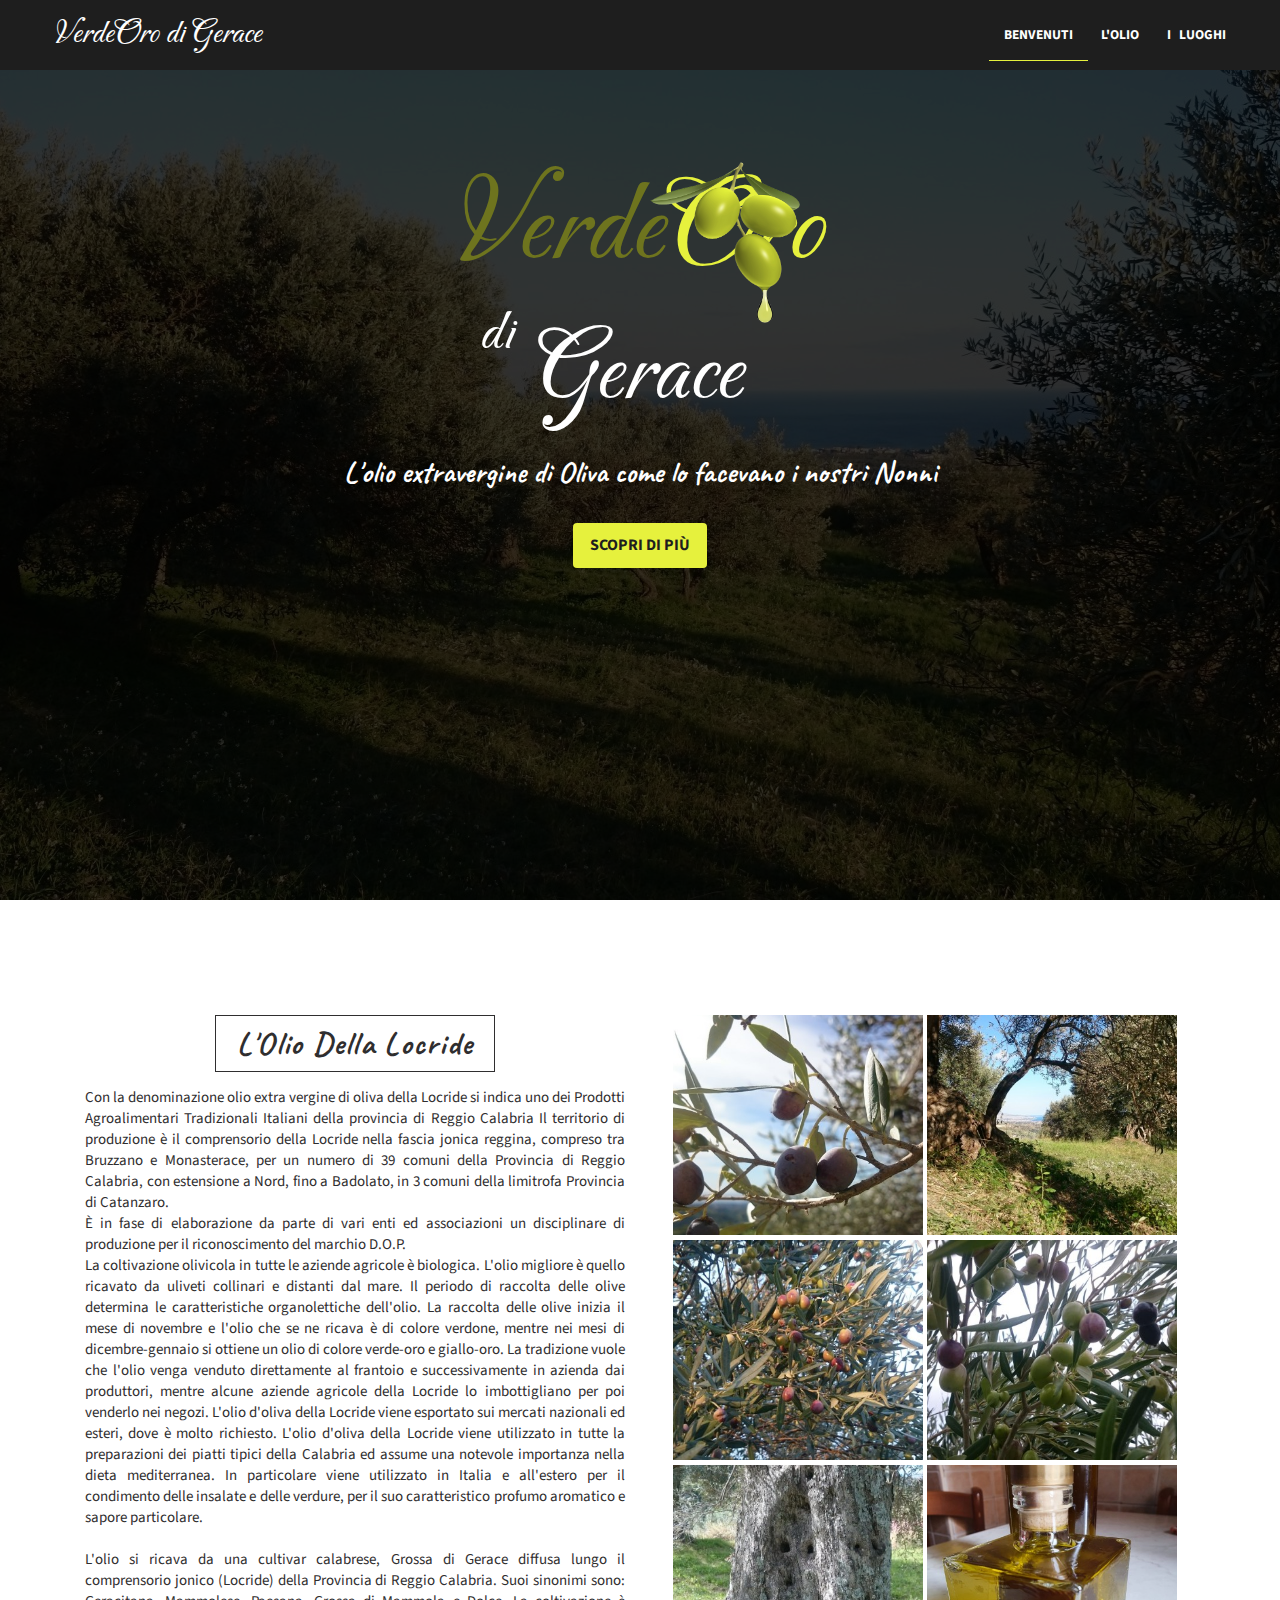
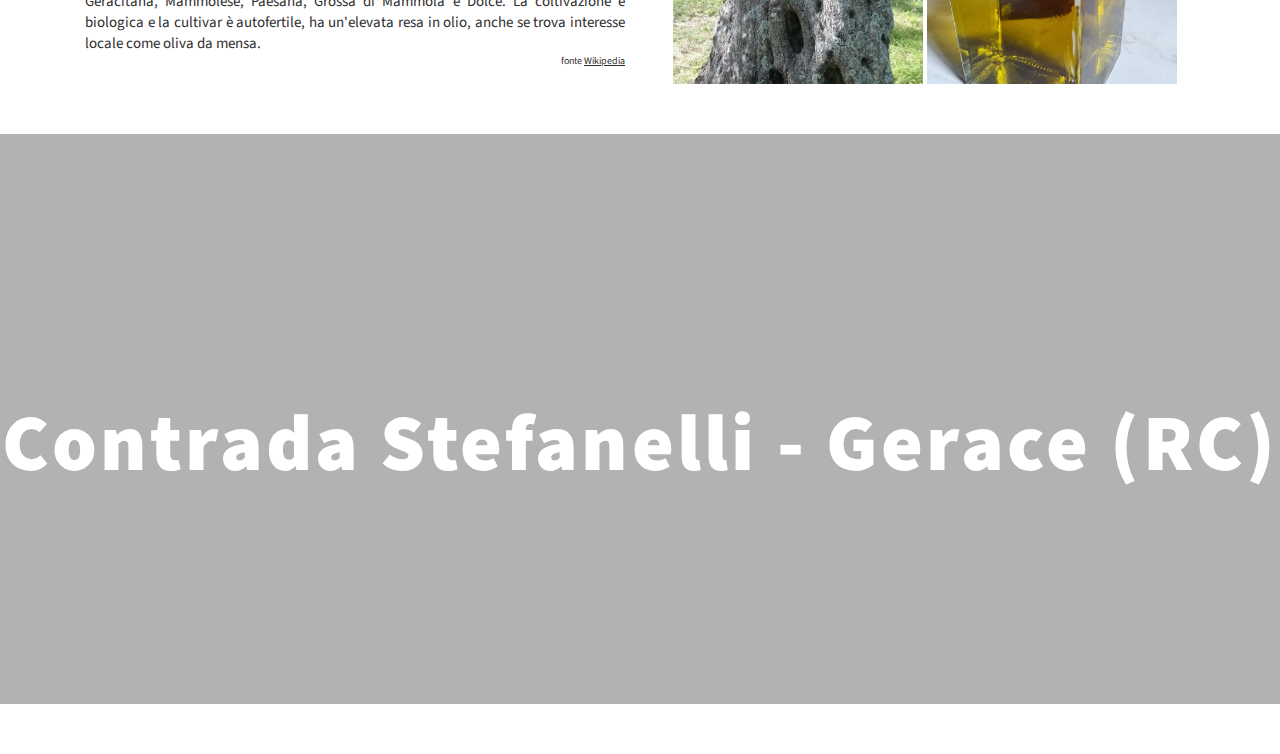
<file: dev/index.html>
<!DOCTYPE html>
<html>
  <head>
    <meta charset="UTF-8" />
    <title>VerdeOro di Gerace - Olio Extravergine di Oliva</title>
    <link rel="stylesheet" href="css/normalize.css" />
    <link rel="stylesheet" href="css/main.css" media="screen" type="text/css" />
    <link rel="preconnect" href="https://fonts.googleapis.com" />
    <link rel="preconnect" href="https://fonts.gstatic.com" crossorigin />
    <link
      href="https://fonts.googleapis.com/css2?family=Carattere&family=Caveat:wght@600&family=Source+Sans+Pro:wght@400;700&display=swap"
      rel="stylesheet"
    />

    <link rel="stylesheet" href="css/bootstrap.css" />
    <link rel="stylesheet" href="css/style-portfolio.css" />
    <link rel="stylesheet" href="css/picto-foundry-food.css" />
    <link rel="stylesheet" href="css/jquery-ui.css" />
    <meta name="viewport" content="width=device-width, initial-scale=1.0" />
    <link href="css/font-awesome.min.css" rel="stylesheet" />
    <link rel="icon" href="favicon-1.ico" type="image/x-icon" />
  </head>

  <body>
    <nav class="navbar navbar-default navbar-fixed-top" role="navigation">
      <div class="container">
        <div class="row">
          <!-- Brand and toggle get grouped for better mobile display -->
          <div class="navbar-header">
            <button
              type="button"
              class="navbar-toggle collapsed"
              data-toggle="collapse"
              data-target="#bs-example-navbar-collapse-1"
            >
              <span class="sr-only">Toggle navigation</span>
              <span class="icon-bar"></span>
              <span class="icon-bar"></span>
              <span class="icon-bar"></span>
            </button>
            <a class="navbar-brand" href="#">VerdeOro di Gerace</a>
          </div>

          <!-- Collect the nav links, forms, and other content for toggling -->
          <div
            class="collapse navbar-collapse"
            id="bs-example-navbar-collapse-1"
          >
            <ul class="nav navbar-nav main-nav clear navbar-right">
              <li>
                <a class="navactive color_animation" href="#top">BENVENUTI</a>
              </li>
              <li><a class="color_animation" href="#story">L'OLIO</a></li>
              <li><a class="color_animation" href="#pricing">I LUOGHI</a></li>
            </ul>
          </div>
          <!-- /.navbar-collapse -->
        </div>
      </div>
      <!-- /.container-fluid -->
    </nav>

    <div id="top" class="starter_container bg">
      <div class="follow_container">
        <div class="col-md-6 col-md-offset-3">
          <div class="oliva">
            <img src="./images/olive.png" alt="" width="150" />
          </div>
          <span class="top-title" id="Verde">Verde</span
          ><span class="top-title" id="Oro">Oro</span><br />
          <span class="top-title" id="di">di</span><br /><span
            class="top-title"
            id="Gerace"
            >Gerace</span
          >
          <!-- <h2 class="top-title">VerdeOro di Gerace</h2> -->
          <h2 class="white second-title">
            L'olio extravergine di Oliva come lo facevano i nostri Nonni
          </h2>
          <a href="#story"><button class="bottone">Scopri di più</button></a>
        </div>
      </div>
    </div>

    <!-- ============ About Us ============= -->

    <section id="story" class="description_content">
      <div class="text-content container">
        <div class="col-md-6">
          <h1 class="titoletto">L'Olio della Locride</h1>
          <p class="desc-text">
            Con la denominazione olio extra vergine di oliva della Locride si
            indica uno dei Prodotti Agroalimentari Tradizionali Italiani della
            provincia di Reggio Calabria Il territorio di produzione è il
            comprensorio della Locride nella fascia jonica reggina, compreso tra
            Bruzzano e Monasterace, per un numero di 39 comuni della Provincia
            di Reggio Calabria, con estensione a Nord, fino a Badolato, in 3
            comuni della limitrofa Provincia di Catanzaro.<br />
            È in fase di elaborazione da parte di vari enti ed associazioni un
            disciplinare di produzione per il riconoscimento del marchio D.O.P.
            <br />
            La coltivazione olivicola in tutte le aziende agricole è biologica.
            L'olio migliore è quello ricavato da uliveti collinari e distanti
            dal mare. Il periodo di raccolta delle olive determina le
            caratteristiche organolettiche dell'olio. La raccolta delle olive
            inizia il mese di novembre e l'olio che se ne ricava è di colore
            verdone, mentre nei mesi di dicembre-gennaio si ottiene un olio di
            colore verde-oro e giallo-oro. La tradizione vuole che l'olio venga
            venduto direttamente al frantoio e successivamente in azienda dai
            produttori, mentre alcune aziende agricole della Locride lo
            imbottigliano per poi venderlo nei negozi. L'olio d'oliva della
            Locride viene esportato sui mercati nazionali ed esteri, dove è
            molto richiesto. L'olio d'oliva della Locride viene utilizzato in
            tutte la preparazioni dei piatti tipici della Calabria ed assume una
            notevole importanza nella dieta mediterranea. In particolare viene
            utilizzato in Italia e all'estero per il condimento delle insalate e
            delle verdure, per il suo caratteristico profumo aromatico e sapore
            particolare. <br />
            <br />L'olio si ricava da una cultivar calabrese, Grossa di Gerace
            diffusa lungo il comprensorio jonico (Locride) della Provincia di
            Reggio Calabria. Suoi sinonimi sono: Geracitana, Mammolese, Paesana,
            Grossa di Mammola e Dolce. La coltivazione è biologica e la cultivar
            è autofertile, ha un'elevata resa in olio, anche se trova interesse
            locale come oliva da mensa.
          </p>
          <p class="fonte">
            fonte
            <a
              href="https://it.wikipedia.org/wiki/Olio_extra_vergine_di_oliva_della_Locride"
              >Wikipedia</a
            >
          </p>
        </div>
        <div class="col-md-6">
          <div class="img-section">
            <img src="images/img_006.JPG" />
            <img src="images/img_002.JPG" />
            <div class="img-section-space"></div>
            <img src="images/img_003.JPG" />
            <img src="images/img_004.JPG" />
            <div class="img-section-space"></div>
            <img src="images/img_005.JPG" />
            <img src="images/img_001.jpeg" />
          </div>
        </div>
      </div>
    </section>

    <!-- ============ Pricing  ============= -->

    <section id="pricing" class="description_content">
      <div class="pricing background_content">
        <h1>Contrada Stefanelli - Gerace (RC)</h1>
      </div>
    </section>

    <script type="text/javascript" src="js/jquery-1.10.2.min.js"></script>
    <script type="text/javascript" src="js/bootstrap.min.js"></script>
    <script type="text/javascript" src="js/jquery-1.10.2.js"></script>
    <script type="text/javascript" src="js/jquery.mixitup.min.js"></script>
    <script type="text/javascript" src="js/main.js"></script>
  </body>
</html>
</file>
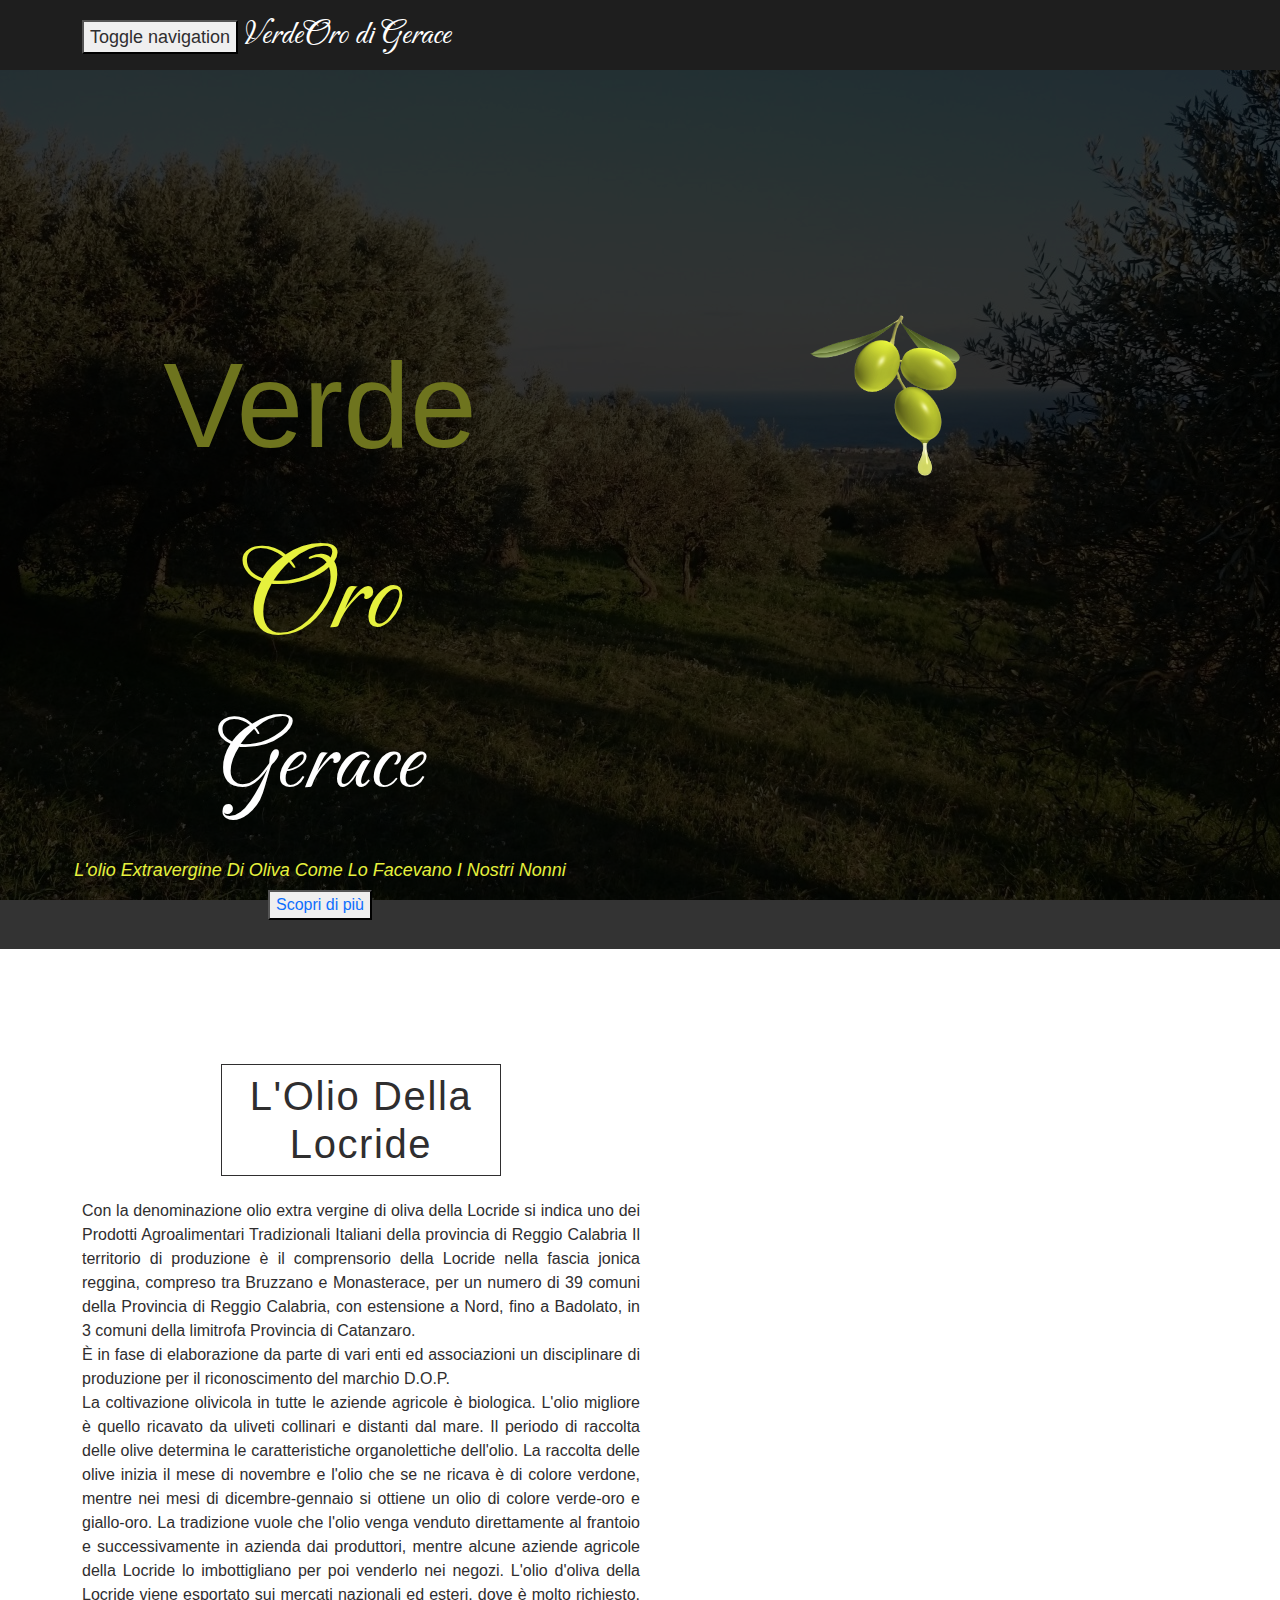
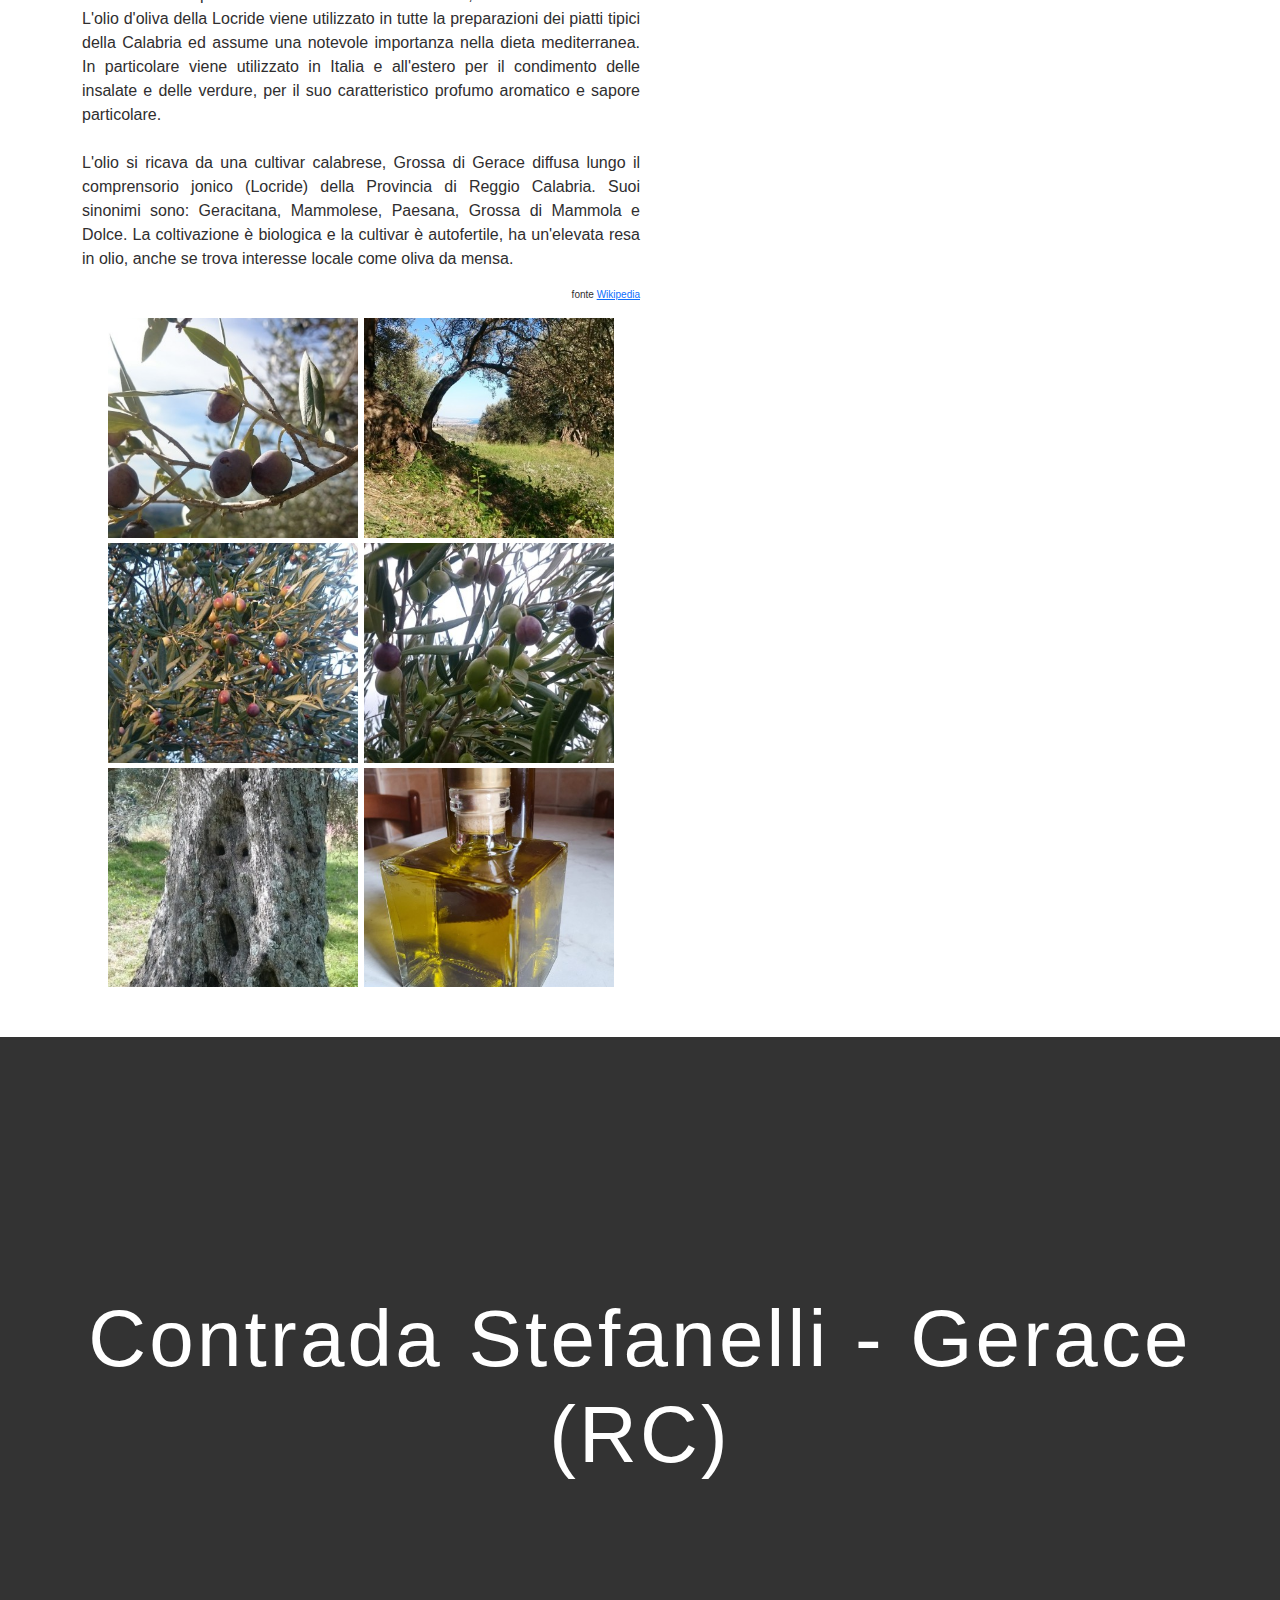
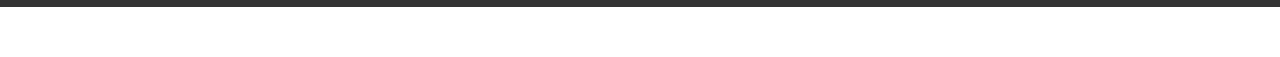
<file: index2.html>
<!DOCTYPE html>
<html>
  <head>
    <meta charset="UTF-8" />
    <title>VerdeOro di Gerace - Olio Extravergine di Oliva</title>
    <link rel="stylesheet" href="css/normalize.css" />
    <link rel="stylesheet" href="css/main.css" media="screen" type="text/css" />
    <link rel="preconnect" href="https://fonts.googleapis.com" />
    <link rel="preconnect" href="https://fonts.gstatic.com" crossorigin />
    <link
      href="https://fonts.googleapis.com/css2?family=Carattere&family=Caveat:wght@600&family=Source+Sans+Pro:wght@400;700&display=swap"
      rel="stylesheet"
    />

    <link rel="stylesheet" href="css/bootstrap.css" />
    <link rel="stylesheet" href="css/style-portfolio.css" />
    <link rel="stylesheet" href="css/picto-foundry-food.css" />
    <link rel="stylesheet" href="css/jquery-ui.css" />
    <meta name="viewport" content="width=device-width, initial-scale=1.0" />
    <link href="css/font-awesome.min.css" rel="stylesheet" />
    <link rel="icon" href="favicon-1.ico" type="image/x-icon" />
  </head>

  <body>
    <nav class="navbar navbar-default navbar-fixed-top" role="navigation">
      <div class="container">
        <div class="row">
          <!-- Brand and toggle get grouped for better mobile display -->
          <div class="navbar-header">
            <button
              type="button"
              class="navbar-toggle collapsed"
              data-toggle="collapse"
              data-target="#bs-example-navbar-collapse-1"
            >
              <span class="sr-only">Toggle navigation</span>
              <span class="icon-bar"></span>
              <span class="icon-bar"></span>
              <span class="icon-bar"></span>
            </button>
            <a class="navbar-brand" href="#">VerdeOro di Gerace</a>
          </div>

          <!-- Collect the nav links, forms, and other content for toggling -->
          <div
            class="collapse navbar-collapse"
            id="bs-example-navbar-collapse-1"
          >
            <ul class="nav navbar-nav main-nav clear navbar-right">
              <li>
                <a class="navactive color_animation" href="#top">BENVENUTI</a>
              </li>
              <li><a class="color_animation" href="#story">L'OLIO</a></li>
              <li><a class="color_animation" href="#pricing">I LUOGHI</a></li>
            </ul>
          </div>
          <!-- /.navbar-collapse -->
        </div>
      </div>
      <!-- /.container-fluid -->
    </nav>

    <div id="top" class="starter_container bg">
      <div class="follow_container">
        <div class="col-md-6 col-md-offset-3">
          <div class="oliva">
            <img src="./images/olive.png" alt="" width="150" />
          </div>
          <div class="top-title"> <span id="Verde">Verde</span></div>
          <div class="top-title" id="Oro">Oro</div>
          <div class="top-title" id="di">di</div>
          <div class="top-title" id="Gerace">Gerace</div>
          <!-- <h2 class="top-title">VerdeOro di Gerace</h2> -->
          <h2 class="white second-title">
            L'olio extravergine di Oliva come lo facevano i nostri Nonni
          </h2>
          <a href="#story"><button class="bottone">Scopri di più</button></a>
        </div>
      </div>
    </div>

    <!-- ============ About Us ============= -->

    <section id="story" class="description_content">
      <div class="text-content container">
        <div class="col-md-6">
          <h1 class="titoletto">L'Olio della Locride</h1>
          <p class="desc-text">
            Con la denominazione olio extra vergine di oliva della Locride si
            indica uno dei Prodotti Agroalimentari Tradizionali Italiani della
            provincia di Reggio Calabria Il territorio di produzione è il
            comprensorio della Locride nella fascia jonica reggina, compreso tra
            Bruzzano e Monasterace, per un numero di 39 comuni della Provincia
            di Reggio Calabria, con estensione a Nord, fino a Badolato, in 3
            comuni della limitrofa Provincia di Catanzaro.<br />
            È in fase di elaborazione da parte di vari enti ed associazioni un
            disciplinare di produzione per il riconoscimento del marchio D.O.P.
            <br />
            La coltivazione olivicola in tutte le aziende agricole è biologica.
            L'olio migliore è quello ricavato da uliveti collinari e distanti
            dal mare. Il periodo di raccolta delle olive determina le
            caratteristiche organolettiche dell'olio. La raccolta delle olive
            inizia il mese di novembre e l'olio che se ne ricava è di colore
            verdone, mentre nei mesi di dicembre-gennaio si ottiene un olio di
            colore verde-oro e giallo-oro. La tradizione vuole che l'olio venga
            venduto direttamente al frantoio e successivamente in azienda dai
            produttori, mentre alcune aziende agricole della Locride lo
            imbottigliano per poi venderlo nei negozi. L'olio d'oliva della
            Locride viene esportato sui mercati nazionali ed esteri, dove è
            molto richiesto. L'olio d'oliva della Locride viene utilizzato in
            tutte la preparazioni dei piatti tipici della Calabria ed assume una
            notevole importanza nella dieta mediterranea. In particolare viene
            utilizzato in Italia e all'estero per il condimento delle insalate e
            delle verdure, per il suo caratteristico profumo aromatico e sapore
            particolare. <br />
            <br />L'olio si ricava da una cultivar calabrese, Grossa di Gerace
            diffusa lungo il comprensorio jonico (Locride) della Provincia di
            Reggio Calabria. Suoi sinonimi sono: Geracitana, Mammolese, Paesana,
            Grossa di Mammola e Dolce. La coltivazione è biologica e la cultivar
            è autofertile, ha un'elevata resa in olio, anche se trova interesse
            locale come oliva da mensa.
          </p>
          <p class="fonte">
            fonte
            <a
              href="https://it.wikipedia.org/wiki/Olio_extra_vergine_di_oliva_della_Locride"
              >Wikipedia</a
            >
          </p>
        </div>
        <div class="col-md-6">
          <div class="img-section">
            <img src="images/img_006.JPG" />
            <img src="images/img_002.JPG" />
            <div class="img-section-space"></div>
            <img src="images/img_003.JPG" />
            <img src="images/img_004.JPG" />
            <div class="img-section-space"></div>
            <img src="images/img_005.JPG" />
            <img src="images/img_001.jpeg" />
          </div>
        </div>
      </div>
    </section>

    <!-- ============ Pricing  ============= -->

    <section id="pricing" class="description_content">
      <div class="pricing background_content">
        <h1>Contrada Stefanelli - Gerace (RC)</h1>
      </div>
    </section>

    <script type="text/javascript" src="js/jquery-1.10.2.min.js"></script>
    <script type="text/javascript" src="js/bootstrap.min.js"></script>
    <script type="text/javascript" src="js/jquery-1.10.2.js"></script>
    <script type="text/javascript" src="js/jquery.mixitup.min.js"></script>
    <script type="text/javascript" src="js/main.js"></script>
  </body>
</html>
</file>
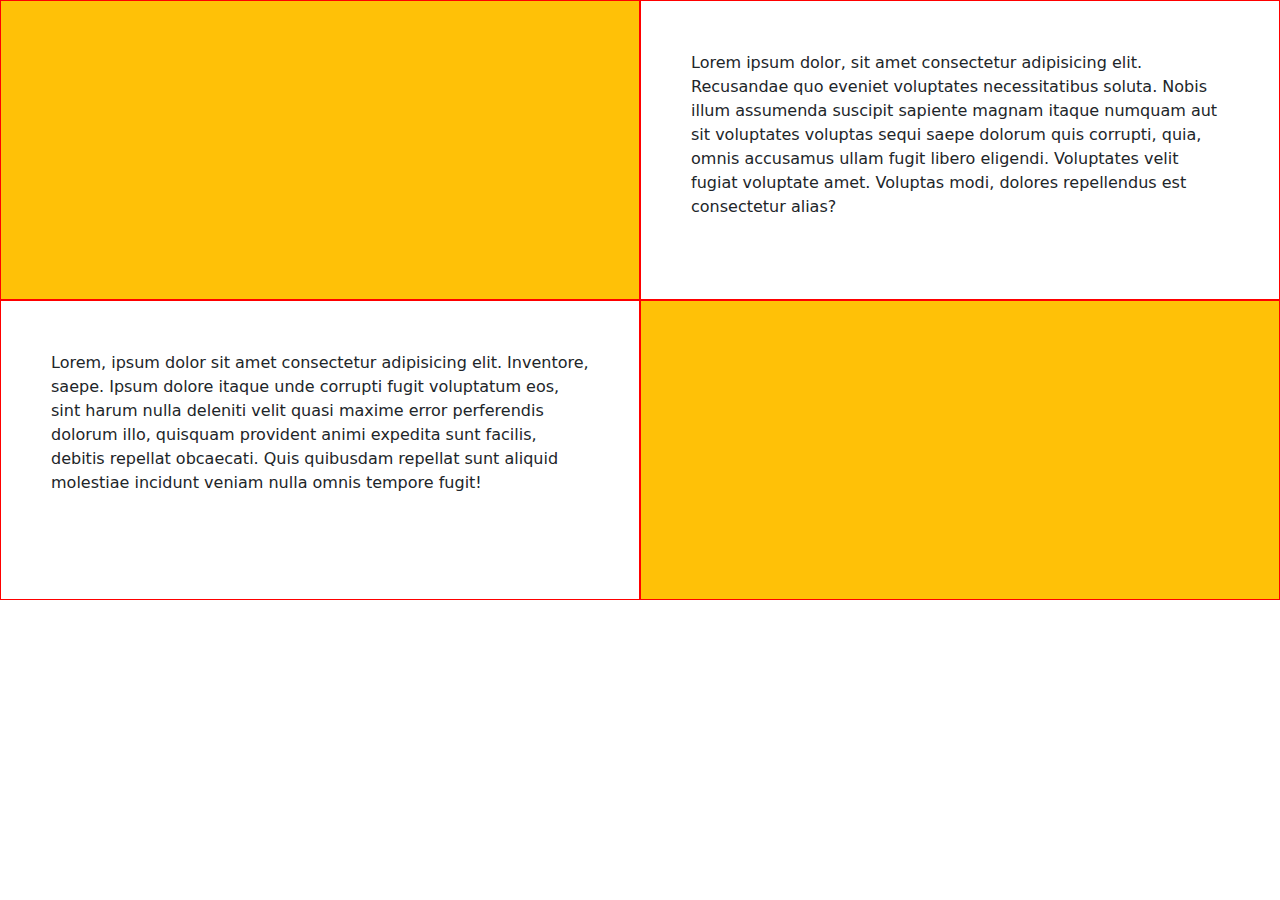
<file: p2.html>
<!DOCTYPE html>
<html lang="en">
  <head>
    <meta charset="UTF-8" />
    <meta http-equiv="X-UA-Compatible" content="IE=edge" />
    <meta name="viewport" content="width=device-width, initial-scale=1.0" />
    <title>
      VerdeOro di Gerace - L'olio Extravergine d'Oliva della Locride
    </title>
    <link rel="stylesheet" href="./css/bootstrap.min.css" />
    <link rel="stylesheet" href="./css/styles.css">
  </head>
  <body>
    <div class="wrapper d-flex">
      <section class="immagine bg-warning"></section>
      <section class="testo">
        <p>
          Lorem ipsum dolor, sit amet consectetur adipisicing elit. Recusandae
          quo eveniet voluptates necessitatibus soluta. Nobis illum assumenda
          suscipit sapiente magnam itaque numquam aut sit voluptates voluptas
          sequi saepe dolorum quis corrupti, quia, omnis accusamus ullam fugit
          libero eligendi. Voluptates velit fugiat voluptate amet. Voluptas
          modi, dolores repellendus est consectetur alias?
        </p>
      </section>
    </div>
    <div class="wrapper d-flex">
      <section class="testo">
        <p>
          Lorem, ipsum dolor sit amet consectetur adipisicing elit. Inventore,
          saepe. Ipsum dolore itaque unde corrupti fugit voluptatum eos, sint
          harum nulla deleniti velit quasi maxime error perferendis dolorum
          illo, quisquam provident animi expedita sunt facilis, debitis repellat
          obcaecati. Quis quibusdam repellat sunt aliquid molestiae incidunt
          veniam nulla omnis tempore fugit!
        </p>
      </section>
      <section class="immagine bg-warning"></section>
    </div>

    <script src="https://ajax.googleapis.com/ajax/libs/jquery/1.12.4/jquery.min.js"></script>
    <script src="./js/bootstrap.min.js"></script>
  </body>
</html>
</file>
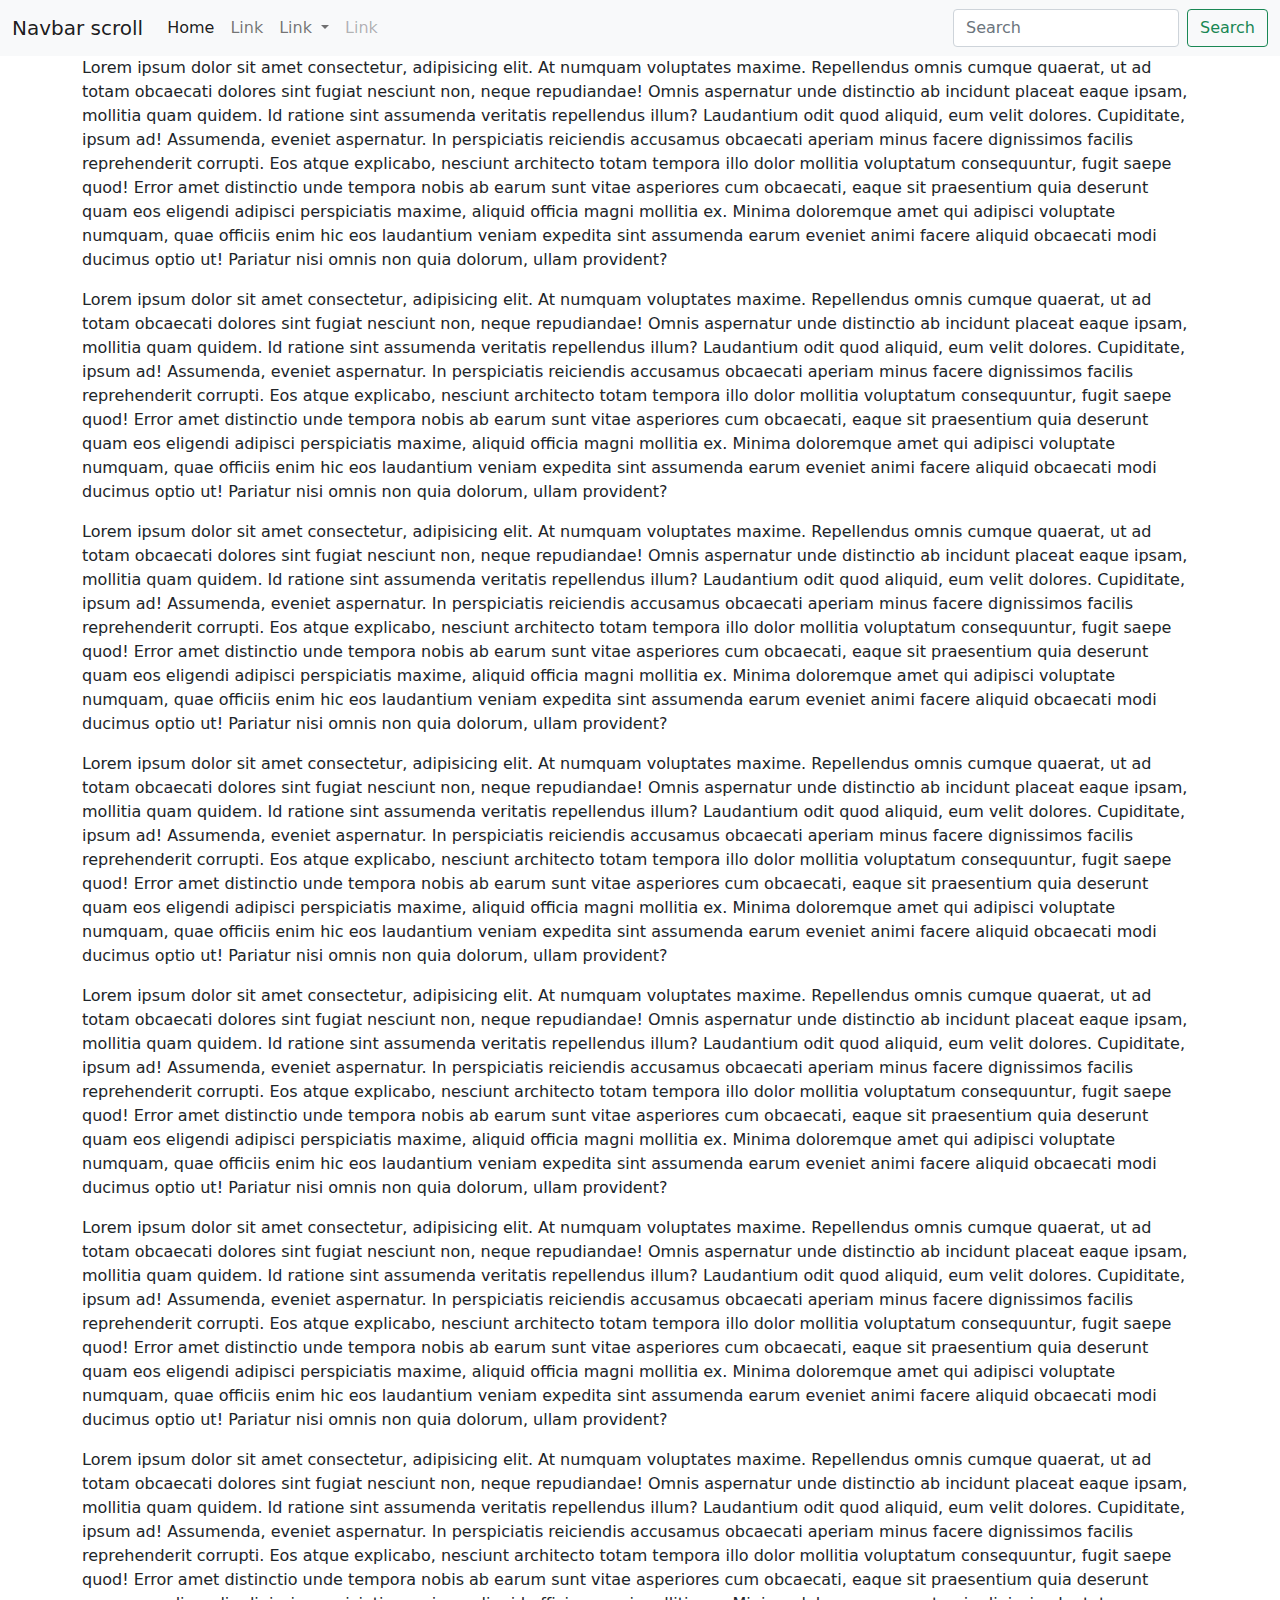
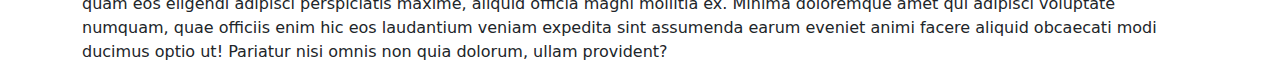
<file: dev/p2.html>
<!DOCTYPE html>
<html lang="en">
  <head>
    <meta charset="UTF-8" />
    <meta http-equiv="X-UA-Compatible" content="IE=edge" />
    <meta name="viewport" content="width=device-width, initial-scale=1.0" />
    <title>
      VerdeOro di Gerace - L'olio Extravergine d'Oliva della Locride
    </title>
    <link rel="stylesheet" href="./css/bootstrap.min.css" />
  </head>
  <body>
    <!-- Navbar -->
    <nav class="navbar navbar-nav-scroll navbar-expand-lg navbar-light bg-light">
      <div class="container-fluid">
        <a class="navbar-brand" href="#">Navbar scroll</a>
        <button
          class="navbar-toggler"
          type="button"
          data-bs-toggle="collapse"
          data-bs-target="#navbarScroll"
          aria-controls="navbarScroll"
          aria-expanded="false"
          aria-label="Toggle navigation"
        >
          <span class="navbar-toggler-icon"></span>
        </button>
        <div class="collapse navbar-collapse" id="navbarScroll">
          <ul
            class="navbar-nav me-auto my-2 my-lg-0 navbar-nav-scroll"
            style="--bs-scroll-height: 100px"
          >
            <li class="nav-item">
              <a class="nav-link active" aria-current="page" href="#">Home</a>
            </li>
            <li class="nav-item">
              <a class="nav-link" href="#">Link</a>
            </li>
            <li class="nav-item dropdown">
              <a
                class="nav-link dropdown-toggle"
                href="#"
                id="navbarScrollingDropdown"
                role="button"
                data-bs-toggle="dropdown"
                aria-expanded="false"
              >
                Link
              </a>
              <ul
                class="dropdown-menu"
                aria-labelledby="navbarScrollingDropdown"
              >
                <li><a class="dropdown-item" href="#">Action</a></li>
                <li><a class="dropdown-item" href="#">Another action</a></li>
                <li><hr class="dropdown-divider" /></li>
                <li>
                  <a class="dropdown-item" href="#">Something else here</a>
                </li>
              </ul>
            </li>
            <li class="nav-item">
              <a class="nav-link disabled">Link</a>
            </li>
          </ul>
          <form class="d-flex">
            <input
              class="form-control me-2"
              type="search"
              placeholder="Search"
              aria-label="Search"
            />
            <button class="btn btn-outline-success" type="submit">
              Search
            </button>
          </form>
        </div>
      </div>
    </nav>

    <p class="container">
      Lorem ipsum dolor sit amet consectetur, adipisicing elit. At numquam
      voluptates maxime. Repellendus omnis cumque quaerat, ut ad totam obcaecati
      dolores sint fugiat nesciunt non, neque repudiandae! Omnis aspernatur unde
      distinctio ab incidunt placeat eaque ipsam, mollitia quam quidem. Id
      ratione sint assumenda veritatis repellendus illum? Laudantium odit quod
      aliquid, eum velit dolores. Cupiditate, ipsum ad! Assumenda, eveniet
      aspernatur. In perspiciatis reiciendis accusamus obcaecati aperiam minus
      facere dignissimos facilis reprehenderit corrupti. Eos atque explicabo,
      nesciunt architecto totam tempora illo dolor mollitia voluptatum
      consequuntur, fugit saepe quod! Error amet distinctio unde tempora nobis
      ab earum sunt vitae asperiores cum obcaecati, eaque sit praesentium quia
      deserunt quam eos eligendi adipisci perspiciatis maxime, aliquid officia
      magni mollitia ex. Minima doloremque amet qui adipisci voluptate numquam,
      quae officiis enim hic eos laudantium veniam expedita sint assumenda earum
      eveniet animi facere aliquid obcaecati modi ducimus optio ut! Pariatur
      nisi omnis non quia dolorum, ullam provident?
    </p>
    <p class="container">
      Lorem ipsum dolor sit amet consectetur, adipisicing elit. At numquam
      voluptates maxime. Repellendus omnis cumque quaerat, ut ad totam obcaecati
      dolores sint fugiat nesciunt non, neque repudiandae! Omnis aspernatur unde
      distinctio ab incidunt placeat eaque ipsam, mollitia quam quidem. Id
      ratione sint assumenda veritatis repellendus illum? Laudantium odit quod
      aliquid, eum velit dolores. Cupiditate, ipsum ad! Assumenda, eveniet
      aspernatur. In perspiciatis reiciendis accusamus obcaecati aperiam minus
      facere dignissimos facilis reprehenderit corrupti. Eos atque explicabo,
      nesciunt architecto totam tempora illo dolor mollitia voluptatum
      consequuntur, fugit saepe quod! Error amet distinctio unde tempora nobis
      ab earum sunt vitae asperiores cum obcaecati, eaque sit praesentium quia
      deserunt quam eos eligendi adipisci perspiciatis maxime, aliquid officia
      magni mollitia ex. Minima doloremque amet qui adipisci voluptate numquam,
      quae officiis enim hic eos laudantium veniam expedita sint assumenda earum
      eveniet animi facere aliquid obcaecati modi ducimus optio ut! Pariatur
      nisi omnis non quia dolorum, ullam provident?
    </p>
    <p class="container">
      Lorem ipsum dolor sit amet consectetur, adipisicing elit. At numquam
      voluptates maxime. Repellendus omnis cumque quaerat, ut ad totam obcaecati
      dolores sint fugiat nesciunt non, neque repudiandae! Omnis aspernatur unde
      distinctio ab incidunt placeat eaque ipsam, mollitia quam quidem. Id
      ratione sint assumenda veritatis repellendus illum? Laudantium odit quod
      aliquid, eum velit dolores. Cupiditate, ipsum ad! Assumenda, eveniet
      aspernatur. In perspiciatis reiciendis accusamus obcaecati aperiam minus
      facere dignissimos facilis reprehenderit corrupti. Eos atque explicabo,
      nesciunt architecto totam tempora illo dolor mollitia voluptatum
      consequuntur, fugit saepe quod! Error amet distinctio unde tempora nobis
      ab earum sunt vitae asperiores cum obcaecati, eaque sit praesentium quia
      deserunt quam eos eligendi adipisci perspiciatis maxime, aliquid officia
      magni mollitia ex. Minima doloremque amet qui adipisci voluptate numquam,
      quae officiis enim hic eos laudantium veniam expedita sint assumenda earum
      eveniet animi facere aliquid obcaecati modi ducimus optio ut! Pariatur
      nisi omnis non quia dolorum, ullam provident?
    </p>
    <p class="container">
      Lorem ipsum dolor sit amet consectetur, adipisicing elit. At numquam
      voluptates maxime. Repellendus omnis cumque quaerat, ut ad totam obcaecati
      dolores sint fugiat nesciunt non, neque repudiandae! Omnis aspernatur unde
      distinctio ab incidunt placeat eaque ipsam, mollitia quam quidem. Id
      ratione sint assumenda veritatis repellendus illum? Laudantium odit quod
      aliquid, eum velit dolores. Cupiditate, ipsum ad! Assumenda, eveniet
      aspernatur. In perspiciatis reiciendis accusamus obcaecati aperiam minus
      facere dignissimos facilis reprehenderit corrupti. Eos atque explicabo,
      nesciunt architecto totam tempora illo dolor mollitia voluptatum
      consequuntur, fugit saepe quod! Error amet distinctio unde tempora nobis
      ab earum sunt vitae asperiores cum obcaecati, eaque sit praesentium quia
      deserunt quam eos eligendi adipisci perspiciatis maxime, aliquid officia
      magni mollitia ex. Minima doloremque amet qui adipisci voluptate numquam,
      quae officiis enim hic eos laudantium veniam expedita sint assumenda earum
      eveniet animi facere aliquid obcaecati modi ducimus optio ut! Pariatur
      nisi omnis non quia dolorum, ullam provident?
    </p>
    <p class="container">
      Lorem ipsum dolor sit amet consectetur, adipisicing elit. At numquam
      voluptates maxime. Repellendus omnis cumque quaerat, ut ad totam obcaecati
      dolores sint fugiat nesciunt non, neque repudiandae! Omnis aspernatur unde
      distinctio ab incidunt placeat eaque ipsam, mollitia quam quidem. Id
      ratione sint assumenda veritatis repellendus illum? Laudantium odit quod
      aliquid, eum velit dolores. Cupiditate, ipsum ad! Assumenda, eveniet
      aspernatur. In perspiciatis reiciendis accusamus obcaecati aperiam minus
      facere dignissimos facilis reprehenderit corrupti. Eos atque explicabo,
      nesciunt architecto totam tempora illo dolor mollitia voluptatum
      consequuntur, fugit saepe quod! Error amet distinctio unde tempora nobis
      ab earum sunt vitae asperiores cum obcaecati, eaque sit praesentium quia
      deserunt quam eos eligendi adipisci perspiciatis maxime, aliquid officia
      magni mollitia ex. Minima doloremque amet qui adipisci voluptate numquam,
      quae officiis enim hic eos laudantium veniam expedita sint assumenda earum
      eveniet animi facere aliquid obcaecati modi ducimus optio ut! Pariatur
      nisi omnis non quia dolorum, ullam provident?
    </p>
    <p class="container">
      Lorem ipsum dolor sit amet consectetur, adipisicing elit. At numquam
      voluptates maxime. Repellendus omnis cumque quaerat, ut ad totam obcaecati
      dolores sint fugiat nesciunt non, neque repudiandae! Omnis aspernatur unde
      distinctio ab incidunt placeat eaque ipsam, mollitia quam quidem. Id
      ratione sint assumenda veritatis repellendus illum? Laudantium odit quod
      aliquid, eum velit dolores. Cupiditate, ipsum ad! Assumenda, eveniet
      aspernatur. In perspiciatis reiciendis accusamus obcaecati aperiam minus
      facere dignissimos facilis reprehenderit corrupti. Eos atque explicabo,
      nesciunt architecto totam tempora illo dolor mollitia voluptatum
      consequuntur, fugit saepe quod! Error amet distinctio unde tempora nobis
      ab earum sunt vitae asperiores cum obcaecati, eaque sit praesentium quia
      deserunt quam eos eligendi adipisci perspiciatis maxime, aliquid officia
      magni mollitia ex. Minima doloremque amet qui adipisci voluptate numquam,
      quae officiis enim hic eos laudantium veniam expedita sint assumenda earum
      eveniet animi facere aliquid obcaecati modi ducimus optio ut! Pariatur
      nisi omnis non quia dolorum, ullam provident?
    </p>
    <p class="container">
      Lorem ipsum dolor sit amet consectetur, adipisicing elit. At numquam
      voluptates maxime. Repellendus omnis cumque quaerat, ut ad totam obcaecati
      dolores sint fugiat nesciunt non, neque repudiandae! Omnis aspernatur unde
      distinctio ab incidunt placeat eaque ipsam, mollitia quam quidem. Id
      ratione sint assumenda veritatis repellendus illum? Laudantium odit quod
      aliquid, eum velit dolores. Cupiditate, ipsum ad! Assumenda, eveniet
      aspernatur. In perspiciatis reiciendis accusamus obcaecati aperiam minus
      facere dignissimos facilis reprehenderit corrupti. Eos atque explicabo,
      nesciunt architecto totam tempora illo dolor mollitia voluptatum
      consequuntur, fugit saepe quod! Error amet distinctio unde tempora nobis
      ab earum sunt vitae asperiores cum obcaecati, eaque sit praesentium quia
      deserunt quam eos eligendi adipisci perspiciatis maxime, aliquid officia
      magni mollitia ex. Minima doloremque amet qui adipisci voluptate numquam,
      quae officiis enim hic eos laudantium veniam expedita sint assumenda earum
      eveniet animi facere aliquid obcaecati modi ducimus optio ut! Pariatur
      nisi omnis non quia dolorum, ullam provident?
    </p>

    <script src="https://ajax.googleapis.com/ajax/libs/jquery/1.12.4/jquery.min.js"></script>
    <script src="./js/bootstrap.min.js"></script>
  </body>
</html>
</file>
<file: dev/css/main.css>
/*========================
GLOBAL
=========================*/
h1 {
    font-size: 37px;
    font-weight: 900;
    width: 414px;
    letter-spacing: 0.040em;
    border: 1px solid rgba(47, 46, 47, 0.59);
}
.navactive{
   border-bottom: 1px solid #e6f13dff;
}
p.desc-text{
    font-size: 15px;
    text-align: justify;
    margin-top: 15px;
}

p.fonte{
    text-align: end;
    font-size: 10px;
}
.text-content.container {
    margin-top: 65px;
    margin-bottom: -51px;
}

.titoletto {
    font-family: "Caveat", cursive;
}
.right-text p{
    text-align: left !important;
    border-bottom: 1px solid;
    padding: 10px 0;
}

*, *:before, *:after {
    -moz-box-sizing: border-box;  
    box-sizing: border-box;
    -webkit-font-smoothing: antialiased;
}

.img-section img{
    object-fit: cover   ;
    width: 250px;
    height: 220px;
}

.img-section-space {
    margin-top: 5px;
}
.fa-2x{
    padding-top: 5px;
}
@font-face {
    font-family: 'icomoon';
    src:url('../fonts/icomoonacfe.eot?-yinaf8');
    src:url('../fonts/icomoond41d.eot?#iefix-yinaf8') format('embedded-opentype'),
    url('../fonts/icomoonacfe.woff?-yinaf8') format('woff'),
    url('../fonts/icomoonacfe.ttf?-yinaf8') format('truetype'),
    url('../fonts/icomoonacfe.svg?-yinaf8#icomoon') format('svg');
    font-weight: normal;
    font-style: normal;
}

[class^="icon-"], [class*=" icon-"] {
    font-family: 'icomoon';
    speak: none;
    font-style: normal;
    font-weight: normal;
    font-variant: normal;
    text-transform: none;
    line-height: 1;

    /* Better Font Rendering =========== */
    -webkit-font-smoothing: antialiased;
    -moz-osx-font-smoothing: grayscale;
}

.icon-mail:before {
    content: "\e600";
}

.icon-github:before {
    content: "\e601";
}  

.icon-twitter:before {
    content: "\e602";
}

.icon-linkedin:before {
    content: "\e603";
}

.carousel-slide{
    float: right !important;
    margin-right: -15px;
} 

li.item{
    position: relative; 
    width: 100%; /* for IE 6 */

    background: rgba(211, 15, 34, 1);
}

.icon_knife {
    width: 40px;
    height: 20px;
    margin: 30px auto;
    opacity: 0.8;
    background: url([data-uri]) no-repeat center;
    -webkit-transition-duration: 0.5s;
    -moz-transition-duration: 0.5s;
    -o-transition-duration: 0.5s;
    transition-duration: 0.5s;
     
    -webkit-transition-property: -webkit-transform;
    -moz-transition-property: -moz-transform;
    -o-transition-property: -o-transform;
    transition-property: transformm;
}

.icon_knife:hover {
    -webkit-transform:rotate(180deg);
    -moz-transform:rotate(180deg);
    -o-transform:rotate(180deg);
}

body, html {
    margin: 0;
    padding: 0;
    height: 100%;
}

.clear::after {
    content: "";
    display: table;
    clear: both;
}

h1, h2, p, span, a {
    font-family: "Source Sans Pro", sans-serif;
    color: #2f2e2f;
    margin: 0;
    padding: 0;
}

.limit {
    max-width: 1200px;
    width: 100%;
    margin: 0 auto;
}
.color_animation {
    text-decoration: initial;
    /* word-spacing: 5px; */
    margin-right: -30px;
    margin-left: -30px !important;
    color: white !important;
    -webkit-transition: color 0.3s ease-out;
    -moz-transition: color 0.3s ease-in-out;
    -o-transition: color 0.3s ease-in-out;
    -ms-transition: color 0.3s ease-in-out;
    transition: color 0.3s ease-in-out;
}
.color_animation:hover{
    color: #e6f13dff !important;
}
/*========================
    NAV
=========================*/
div#bs-example-navbar-collapse-1 {
    height: 368px;
    overflow: hidden;
    text-align: center;
    text-decoration: none !important;
}
.navbar-brand{
    font-family: 'Carattere', cursive;
    font-size: 34px !important;
    text-decoration: none;
    color: white !important;
}

nav {
    background: #1E1E1E !important;
    font-size: 18px;
    color: white !important;
}

li{
    color: white !important;
    /*padding-left: 10px;*/
    word-spacing: 5px !important;
}

/*========================
INTRO CONTAINER
=========================*/
.starter_container {
    margin-top: -21px;
    padding: 0;
    min-width: 100%;
    min-height: 550px;
    height: 100%;
    background: url('../images/DSC_3343.JPG') no-repeat center center;
    background-color: rgba(0,0,0,0.8);
    background-blend-mode: multiply;
    background-size: cover;
    text-align: center;
    background-position: center;  
}
.bottone {
    background-color: #e6f13d;
    padding: 10px 16px;
    display: inline-block;
    margin-bottom: 0;
    margin-top: 2em;
    font-size: 1em;
    font-weight: 700;
    line-height: 1.42857143;
    text-align: center;
    white-space: nowrap;
    vertical-align: middle;
    cursor: pointer;
    -webkit-user-select: none;
        -moz-user-select: none;
        -ms-user-select: none;
            user-select: none;
    background-image: none;
    border: 1px solid transparent;
    border-radius: 4px;
    color: #1e1e1e;
    text-transform: uppercase;
}

.bottone:hover {
    background-color: #6E741E;
    color: #fff;
}

.oliva{
    position: absolute;
    right: 5%;
    top: 5%;
    z-index: 999;
}
.follow_container {
    width: 100%;
    position: absolute;
    top: 18%;
    text-align: center;
}
.starter_follow {
    display: inline-block;
    width: 80%;
    z-index: 1;
    margin: 0 auto;
    padding: 0;
}
.top-title{
    color: white;
    font-family: 'Carattere', cursive;
    font-size: 120px;
    font-weight: 400;
 }
 #Verde{
     color: #6e741eff;
 }
 #Oro{
    color: #e6f13dff;
}
 #di{
    color: #fff;
    font-size: 60px;
    position: absolute;
    left: 25%;
}
 #Gerace{
    color: #fff;
    font-size: 100px;
}
.second-title {
    font-family: "Caveat", cursive;
    font-size: 30px;
    margin-top: 20px;
}

.white{
    color: #fff;
}

/* ========================
    IMAGE INTRO BANNER CONTENT
   =========================*/

.background_content {
    position: relative;
    top: 0px;
    width: 100%;
    height: 350px;
    background-color: white;
    margin: 0 auto 0 auto;
    z-index: 98;
    text-align: center;
}

.background_content h1 {
    font-size: 3em;
    width: 60%;
    position: relative;
    top: 24%;
    color: white;
    padding: 0;
    border: 0;
    display: inline-block;
}

.background_content h1 span {
    color: white;
    border-bottom: 8px solid #fff;
}

.beer.background_content{
    background: url('../images/beer.jpg') no-repeat center center; 
    background-size: cover;
    background-position: 70% 50%;
}

.bread.background_content{
    background: url('../images/bread.jpg') no-repeat center center; 
    background-size: cover;
    background-position: 70% 50%;
}
 .featured.background_content{
    background: url('../images/featured.jpg') no-repeat center center; 
    background-size: cover;
    background-position: center;
    background-attachment: fixed;
}
 .pricing.background_content{
    background: url('../images/mappa.jpg') no-repeat center center; 
    background-size: cover;
    background-position: center;
    background-attachment: fixed;
    background-color: rgba(0,0,0,0.3);
    background-blend-mode: multiply;
}
.reservation.background_content{
    background: url('../images/reservation-seat.jpg') no-repeat center center; 
    background-size: cover;
    background-position: center;
    background-attachment: fixed;
}
.bread.background_content{
    background: url('../images/breakfast.jpg') no-repeat center center; 
    background-size: cover;
    background-position: center;
    background-attachment: fixed;
}
/*========================
DESCRIPTION BODY CONTENT
=========================*/
.description_content {
    padding: 50px 0;
    width: 100%;
    background: #fff;
    margin: 0 auto 0 auto;
    z-index: 99;
    position: relative;
    background: white;
    text-align: center; 
}
.description_body {
    margin: 45px auto;
    max-width: 300px;
}
h1 {
    font-size: 28px;
    font-weight: 900;
    width: 225px;
    letter-spacing: 0.040em;
    border: 8px solid #2f2e2f;
    display: inline-block;
    padding: 7px 16px;
    margin: 0;
}
/*========================
IMAGE DESCRIPTION BODY CONTENT
=========================*/
.picture_content {
    display: none;
}
/*========================
FIRST FOOTER CONTENT
=========================*/
.first_footer {
    background-color: #1e1e1e;
    text-align: center;
}
.social_heading,
.social_info {
    display: block;
}
.social_heading {
    font-size: 28px;
    font-weight: 900;
    letter-spacing: 0.040em;
    color: #63C85D;
    text-align: center;
    margin: 40px 0 0 0;
}
.social_info, 
.social_icons {
    margin: 18px 0 50px 0;
}

.social_info a {
    text-decoration: none;
    font-size: 16px;
    font-weight: 500;
    letter-spacing: 0.200em;
    line-height: 1.400em;
    color: #fff;
    display: inline-block;
    margin: 0 auto;
    width: 210px;
}

.social_info a:hover {
    color: #6c8f34;
}

.social_icons {
    padding: 0;
}

.social_icons li {
    list-style: none;
    display: inline-block;
    padding: none;
}

.social_icons li:nth-child(1),
.social_icons li:nth-child(2),
.social_icons li:nth-child(3) {
    margin: 0 50px 0 0;
}
.social_icons li a {
    color: #fff;
    text-decoration: none;
    font-size: 25px;
}

.social_icons li a:hover {
    color: #6c8f34;
}

.direction a{
    color: white !important;
}

/*========================
SECOND FOOTER CONTENT
=========================*/

footer.sub_footer {
    background-color: #1C1C1C;
    padding: 20px;
}

p.sub-footer-text{
    color: #6B6B6B;
}

p.sub-footer-text a{
    color: #BDBDBD;
    text-decoration: none;
}

/*Contact */

.contact-text{
    margin:45px auto;
}
/* Contact Form */
#contact .contact-form{
    margin: 0 auto;
    padding:25px 25px 0px 25px;
    -moz-box-shadow: 0px 1px 4px rgba(0,0,0, 0.2);
    /* -webkit-box-shadow: 0px 1px 4px rgba(0,0,0, 0.2); */
}

.mail-message-area{
    width:100%;
    padding:0 15px;
}

.mail-message{
    width: 100%;
    background:rgba(255,255,255, 0.8) !important;
    -webkit-transition: all 0.7s;
    -moz-transition: all 0.7s;
    transition: all 0.7s;
    margin:0 auto;
    border-radius: 0;
}

.not-visible-message{
    height:0px;
    opacity: 0;
}

.visible-message{
    height:auto;
    opacity: 1;
    margin:25px auto 0;
}

.inner.contact {
    padding: 50px 0;
}

/* Input Styles */

.form{
    width: 100%;
    padding: 16.94px;
    /* background:#E2E2E2; */
    border: 1px solid rgba(13, 12, 12, 0.23);
    margin-bottom:25px;
    color:#727272 !important;
    font-size:13px;
    -webkit-transition: all 0.4s;
    -moz-transition: all 0.4s;
    transition: all 0.4s;
}

.form:hover{
    border:1px solid #8BC3A3;
}

.form:focus{
    color: white;
    outline: none;
    border:1px solid #8BC3A3;
}

.textarea{
    height: 200px;
    max-height: 200px;
    max-width: 100%;
} 
/* Generic Button Styles */
.button{
    padding:8px 12px;
    background:#a8b31e;
    display: block;
    width:120px;
    margin:10px 0 0px 0;
    border-radius:3px;
    -webkit-transition: all 0.3s;
    -moz-transition: all 0.3s;
    transition: all 0.3s;
    text-align:center;
    font-size:1em;
    text-decoration: none;
    /* box-shadow: 0px 1px 4px rgba(0,0,0, 0.10);
    -moz-box-shadow: 0px 1px 4px rgba(0,0,0, 0.10);
    -webkit-box-shadow: 0px 1px 4px rgba(0,0,0, 0.10); */
}

.button:hover{
    background:#e6f13d;
    color:black;
}

/* Send Button Styles */

.form-btn{
    width:180px;
    display: block;
    float: left;
    height: auto;
    padding:15px;
    color:#fff;
    background:rgba(80, 160, 108, 1);
    border:none;
    border-radius:3px;
    outline: none;
    -webkit-transition: all 0.3s;
    -moz-transition: all 0.3s;
    transition: all 0.3s;
    margin: 0 auto !important;
    box-shadow: 0px 1px 4px rgba(0,0,0, 0.10);
    -moz-box-shadow: 0px 1px 4px rgba(0,0,0, 0.10);
    -webkit-box-shadow: 0px 1px 4px rgba(0,0,0, 0.10);
    text-align: center;
}
.form-btn:hover{
    background: rgba(85, 184, 120, 1);
    color: white;
    border:none;
}

.form-btn:active{
    opacity: 0.9;
}

div.fa {
    display: block;
    padding: 30px 0px 25px 0px;
}

div .fa-2x {
    padding: 30px 0px 25px 0px;
}

h1 {
    text-transform: capitalize;
}
.navbar-default {
    border: 0 !important;
}

/*========================
MEDIA QUERIES MOBILE
=========================*/

@media (max-width: 660px) {

    .follow_container{
        top: 10%;
    }

    .top-title {
        font-size: 67px;
        line-height: 2em;
    }

    .second-title {
        font-size: 21px;
    }

    .background_content h1 {
        width: 80%;
        font-size: 2.5em;
    }

    .form-btn {
        margin: 0px auto;
        /* display: block; */
    }

    .oliva {
        top: 17%;
        right: 3%;
        transform: scale(70%);    
    }

    #di{
        font-size: 40px;
    }

    #Gerace {
        font-size: 55px;
     }

    .img-section img{
        width: 100%;
        padding: 3px;
    }

    .img-section-space {
        display: none;
    }
}

/*========================
MEDIA QUERIES TABLET
=========================*/


    @media (min-width: 400px) { 
    .starter_container {
        height: 100%;
    }
    .background_content h1 {
      top: 33%;
    }
}

/*========================
MEDIA QUERIES TABLET
=========================*/

    @media (min-width: 660px) { 
  
        
        .starter_container {
            height: 100%;
            margin-top: 0;
        }
        
        .oliva {
            right: 20%;
        }
        
    }
        /*========================
        NAV
        =========================*/
        
        .navbar-default{
            height: 70px;
            padding-top: 10px;
        }

        nav li{
            padding-right: -15px;
        }
        .navbar-brand{
            font-family: 'Carattere', cursive;
            font-size: 34px !important;
            text-decoration: none;
            color: white !important;
        }
        nav {
            position: fixed;
            display: block;
            position: fixed;
            width: 100%;
            height: 55px;
            z-index: 100;
        margin: 0;
        padding: 0;
        background-color: #1e1e1e;
        text-align: center;
    }
    .logo {
        display: none;
    }
    .main-nav {
        padding: 0;
        margin: 18px auto 0 auto;
    }
    .main-nav li {
        display: inline-block;
        list-style: none;
        margin: 0 29px 0 29px;
    }
    .logo a,
    .main-nav a {
        font-size: 0.75000em;
        font-weight: 700;
        /* letter-spacing: 0.250em; */
        text-decoration: none;
        color: #fff;
        display: block;
        text-align: center;
        padding: 2px 0;
        transition: color 0.3s ease-in-out;
    }
    .main-nav a:hover {
        color: #6c8f34;
    }
    .direction a {
        border: 5px solid rgba(0,0,0,0);
        display: inline-block;
        width: 45px;
        height: 45px;  
        background-size: 30px; 
    }
    .direction a:hover {
        border: 5px solid #6D903C;
    }

    /*========================
    DESCRIPTION BODY CONTENT
    =========================*/

    .description_body {
        margin: 45px auto;
        max-width: 500px;
    }
    h1 {
        font-size: 32px;
        font-weight: 900;
        width: 280px;
        letter-spacing: 0.040em;
        border: 1px solid #2f2e2f;
    }
    .picture_content {
        display: inline-block;
        padding: 0 20px;
    }

    /*========================
    IMAGE INTRO BANNER CONTENT
    =========================*/

    .background_content {
        position: relative;
        top: 0px;
        width: 100%;
        height: 570px;
        background-color: white;
        margin: 0 auto 0 auto;
        z-index: 98;
        text-align: center;
    }

    .background_content h1 {
        font-size: 3.5em;
        position: relative;
        top: 41%;
        width: 100%;
        color: white;
        padding: 0;
        border: 0;
        display: inline-block;
    }

    .background_content h1 span {
        color: white;
        padding: 0;
        border-bottom: 10px solid #fff;
    }

    /*========================
    Social Connect
    =========================*/

    section.social_connect {
        background-color: black;
        text-align: center;
        margin-bottom: 50px;
  }

    .social_heading {
        font-size: 33px;
        margin: 50px 0 0 0;
    }

    .social_info a {
        font-size: 24.93px;
    }

    .social_icons li a {
        font-size: 30px;
    }

    .social_info a {
        display: inline-block;
        margin: 0 auto;
        width: 325px;
    } 

 /*END OF MEDIA QUERY*/

/*========================
MEDIA QUERIE     DESKTOP
=========================*/

@media (min-width: 1100px) { 

    .starter_container {
        background-attachment: fixed;
    }

    .oliva {
        top: 0;
        right: 25%;
    }


    /*========================
    BACKGROUND CONTENT
    =========================*/


    .background_content h1 {
        font-size: 5em;
        position: relative;
        top: 41%;
        width: 100%;
        color: white;
        padding: 0;
        border: 0;
        display: inline-block;
        margin-top: 20px;
    }

    .background_content h1 span {
        color: white;
        padding: 0;
        border-bottom: 12px solid #fff;
    }

    /*========================
    DESCRIPTION BODY CONTENT
    =========================*/

    .margin-right {
        margin-right: 5%;
    }

    .margin-left {
        margin-left: 5%;
    }

    .background_content:nth-of-type(2),
    .background_content:nth-of-type(4) {
        background-attachment: fixed;
    }

    .description_body {
        max-width: 450px;
        display: inline-block;
        vertical-align: middle;
        margin: 0;
        margin-top: 10px;
    }


    .picture_content {
        display: inline-block;
        padding: 0;
        vertical-align: middle;
    }

    /*========================
    FIRST FOOTER CONTENT
    =========================*/

    .social_heading {
        font-size: 33px;
        margin: 50px 0 0 0;
    }

    .come_in .social_info a {
        font-size: 24.93px;
        display: inline-block;
        margin: 0 auto;
        width: 565px;
    }

    .come_in .social_info {
        margin-bottom: 25px;
    }

    .or_call .social_info a {
        font-size: 24.93px;
        display: inline-block;
        margin: 0 auto;
        width: auto;
    }

    .social_icons li a {
        font-size: 30px;
    }
}
</file>
<file: dev/css/style-portfolio.css>
/** page structure **/
#w {
  display: block;
  max-width: 1100px;
  min-width: 280px;
  /*padding-top: 20px;*/
  margin: 0 auto;
}


/** filters list **/
#filter-list {
	display: block;
	width: 100%;
	text-align: center;
	margin-bottom: 25px;
}

#filter-list li {
	font-weight: bold;
	color:black !important;
  display: inline-block;
  width: auto;
  padding: 6px 10px;
	margin-right: 15px;
	font-size: 1.2em;
	cursor: pointer;
	/*-webkit-border-radius: 3px;
	-moz-border-radius: 3px;*/
	/*border-radius: 3px;*/
	border-bottom: 1px solid rgba(255, 255, 255, 0);
}
#filter-list li:hover {
	color: rgb(129, 24, 24) !important;
}
#filter-list li.active {
	font-weight: bold;
	/*background: #D4CECC;*/
	border-color: #000;
}


/** portfolio list **/
#portfolio {
	display: block;
  width: 100%;
  padding: 0 12px;
  margin-bottom: 0;
	text-align: center;
}

#portfolio .item {
	display: none;
	opacity: 0;
	width: 30%;
	vertical-align: top;
	margin-bottom: 25px;
	margin-right: 20px;
	color: #fff;
	font-size: 30px;
	text-align: center;
	width: 207px;
	-moz-box-sizing: border-box;
}

#portfolio .item h2 {
    font-size: 32px;
    padding: 10px;
}
#portfolio .item1 {
	display: none;
	opacity: 0;
	vertical-align: top;
	margin-bottom: 25px;
	margin-right: 20px;
	color: #fff;
	font-size: 30px;
	text-align: center;
	-moz-box-sizing: border-box;
}

#portfolio .item a {
  display: inline-block;
  max-width: 100%;
  text-decoration: none;
  background: #fff;

}
#portfolio .item img {
  max-width: 100%;
}

@media (min-width: 991px) {
	#portfolio .item:nth-child(5),
	#portfolio .item:nth-child(6),
	#portfolio .item:nth-child(7),
	#portfolio .item:nth-child(8) {
		margin-bottom: 0;
	}
}
</file>
<file: dev/css/picto-foundry-food.css>
@font-face {
  font-family: "picto-foundry-food";
  src: url("../fonts/picto-foundry-food.eot");
  src: url("../fonts/picto-foundry-food.eot?#iefix") format("embedded-opentype"),
       url("../fonts/picto-foundry-food.woff") format("woff"),
       url("../fonts/picto-foundry-food.ttf") format("truetype"),
       url("../fonts/picto-foundry-food.svg#picto-foundry-food") format("svg");
  font-weight: normal;
  font-style: normal;
}

[data-icon]:before {
  font-family: "picto-foundry-food";
  content: attr(data-icon);
  speak: none;
  font-weight: normal;
  font-variant: normal;
  text-transform: none;
  line-height: 1;
  -webkit-font-smoothing: antialiased;
  -moz-osx-font-smoothing: grayscale;
}

.icon-apple:before,
.icon-bacon:before,
.icon-beer:before,
.icon-bread:before,
.icon-cake:before,
.icon-candy-sucker:before,
.icon-candy:before,
.icon-cheese:before,
.icon-chef-hat:before,
.icon-cherries:before,
.icon-chicken-leg:before,
.icon-chop-sticks:before,
.icon-coffee-mug-fill:before,
.icon-coffee-mug-heart:before,
.icon-coffee-mug:before,
.icon-cooked-eggs:before,
.icon-cookie:before,
.icon-cooking-pan:before,
.icon-covered-platter:before,
.icon-cracked-egg:before,
.icon-cup-of-tea:before,
.icon-cupcake:before,
.icon-drink:before,
.icon-fork-knife:before,
.icon-fountain-drink:before,
.icon-grapes:before,
.icon-grill:before,
.icon-hamburger:before,
.icon-hard-liquor:before,
.icon-hotdog:before,
.icon-icecream-cone:before,
.icon-kabobs:before,
.icon-latte:before,
.icon-lollypop:before,
.icon-martini:before,
.icon-orange:before,
.icon-oven:before,
.icon-pie:before,
.icon-pizza:before,
.icon-soda-can:before,
.icon-soup:before,
.icon-steak:before,
.icon-strawberry:before,
.icon-sushi:before,
.icon-tomato:before,
.icon-turkey-dinner:before,
.icon-watermelon:before,
.icon-wheat:before,
.icon-wine-bottle:before,
.icon-wine-glass-1:before,
.icon-wine-glass-2:before {
  font-family: "picto-foundry-food";
  font-style: normal;
  font-weight: normal;
  font-variant: normal;
  text-transform: none;
  line-height: 1;
  -webkit-font-smoothing: antialiased;
  display: inline-block;
  text-decoration: inherit;
}

.icon-apple:before { content: "\f100"; }
.icon-bacon:before { content: "\f101"; }
.icon-beer:before { content: "\f102"; }
.icon-bread:before { content: "\f103"; }
.icon-cake:before { content: "\f104"; }
.icon-candy-sucker:before { content: "\f105"; }
.icon-candy:before { content: "\f106"; }
.icon-cheese:before { content: "\f107"; }
.icon-chef-hat:before { content: "\f108"; }
.icon-cherries:before { content: "\f109"; }
.icon-chicken-leg:before { content: "\f10a"; }
.icon-chop-sticks:before { content: "\f10b"; }
.icon-coffee-mug-fill:before { content: "\f10c"; }
.icon-coffee-mug-heart:before { content: "\f10d"; }
.icon-coffee-mug:before { content: "\f10e"; }
.icon-cooked-eggs:before { content: "\f10f"; }
.icon-cookie:before { content: "\f110"; }
.icon-cooking-pan:before { content: "\f111"; }
.icon-covered-platter:before { content: "\f112"; }
.icon-cracked-egg:before { content: "\f113"; }
.icon-cup-of-tea:before { content: "\f114"; }
.icon-cupcake:before { content: "\f115"; }
.icon-drink:before { content: "\f116"; }
.icon-fork-knife:before { content: "\f117"; }
.icon-fountain-drink:before { content: "\f118"; }
.icon-grapes:before { content: "\f119"; }
.icon-grill:before { content: "\f11a"; }
.icon-hamburger:before { content: "\f11b"; }
.icon-hard-liquor:before { content: "\f11c"; }
.icon-hotdog:before { content: "\f11d"; }
.icon-icecream-cone:before { content: "\f11e"; }
.icon-kabobs:before { content: "\f11f"; }
.icon-latte:before { content: "\f120"; }
.icon-lollypop:before { content: "\f121"; }
.icon-martini:before { content: "\f122"; }
.icon-orange:before { content: "\f123"; }
.icon-oven:before { content: "\f124"; }
.icon-pie:before { content: "\f125"; }
.icon-pizza:before { content: "\f126"; }
.icon-soda-can:before { content: "\f127"; }
.icon-soup:before { content: "\f128"; }
.icon-steak:before { content: "\f129"; }
.icon-strawberry:before { content: "\f12a"; }
.icon-sushi:before { content: "\f12b"; }
.icon-tomato:before { content: "\f12c"; }
.icon-turkey-dinner:before { content: "\f12d"; }
.icon-watermelon:before { content: "\f12e"; }
.icon-wheat:before { content: "\f12f"; }
.icon-wine-bottle:before { content: "\f130"; }
.icon-wine-glass-1:before { content: "\f131"; }
.icon-wine-glass-2:before { content: "\f132"; }
</file>
<file: css/main.css>
/*========================
GLOBAL
=========================*/
h1 {
    font-size: 37px;
    font-weight: 900;
    width: 414px;
    letter-spacing: 0.040em;
    border: 1px solid rgba(47, 46, 47, 0.59);
}
.navactive{
   border-bottom: 1px solid #e6f13dff;
}
p.desc-text{
    font-size: 16px;
    text-align: justify;
    margin-top: 15px;s
}

p.fonte{
    text-align: end;
    font-size: 10px;
}
.text-content.container {
    margin-top: 65px;
    margin-bottom: -51px;
}
.right-text p{
    text-align: left !important;
    border-bottom: 1px solid;
    padding: 10px 0;
}

*, *:before, *:after {
    -moz-box-sizing: border-box;  
    box-sizing: border-box;
    -webkit-font-smoothing: antialiased;
}

.img-section img{
    object-fit: cover   ;
    width: 250px;
    height: 220px;
}

.img-section-space {
    margin-top: 5px;
}
.fa-2x{
    padding-top: 5px;
}
@font-face {
    font-family: 'icomoon';
    src:url('../fonts/icomoonacfe.eot?-yinaf8');
    src:url('../fonts/icomoond41d.eot?#iefix-yinaf8') format('embedded-opentype'),
    url('../fonts/icomoonacfe.woff?-yinaf8') format('woff'),
    url('../fonts/icomoonacfe.ttf?-yinaf8') format('truetype'),
    url('../fonts/icomoonacfe.svg?-yinaf8#icomoon') format('svg');
    font-weight: normal;
    font-style: normal;
}

[class^="icon-"], [class*=" icon-"] {
    font-family: 'icomoon';
    speak: none;
    font-style: normal;
    font-weight: normal;
    font-variant: normal;
    text-transform: none;
    line-height: 1;

    /* Better Font Rendering =========== */
    -webkit-font-smoothing: antialiased;
    -moz-osx-font-smoothing: grayscale;
}

.icon-mail:before {
    content: "\e600";
}

.icon-github:before {
    content: "\e601";
}  

.icon-twitter:before {
    content: "\e602";
}

.icon-linkedin:before {
    content: "\e603";
}

.carousel-slide{
    float: right !important;
    margin-right: -15px;
} 

li.item{
    position: relative; 
    width: 100%; /* for IE 6 */

    background: rgba(211, 15, 34, 1);
}

.icon_knife {
    width: 40px;
    height: 20px;
    margin: 30px auto;
    opacity: 0.8;
    background: url([data-uri]) no-repeat center;
    -webkit-transition-duration: 0.5s;
    -moz-transition-duration: 0.5s;
    -o-transition-duration: 0.5s;
    transition-duration: 0.5s;
     
    -webkit-transition-property: -webkit-transform;
    -moz-transition-property: -moz-transform;
    -o-transition-property: -o-transform;
    transition-property: transformm;
}

.icon_knife:hover {
    -webkit-transform:rotate(180deg);
    -moz-transform:rotate(180deg);
    -o-transform:rotate(180deg);
}

body, html {
    margin: 0;
    padding: 0;
    height: 100%;
}

.clear::after {
    content: "";
    display: table;
    clear: both;
}

h1, h2, p, span, a {
    font-family: "Roboto", sans-serif;
    color: #2f2e2f;
    margin: 0;
    padding: 0;
}

.limit {
    max-width: 1200px;
    width: 100%;
    margin: 0 auto;
}
.color_animation {
    text-decoration: initial;
    /* word-spacing: 5px; */
    margin-right: -30px;
    margin-left: -30px !important;
    color: white !important;
    -webkit-transition: color 0.3s ease-out;
    -moz-transition: color 0.3s ease-in-out;
    -o-transition: color 0.3s ease-in-out;
    -ms-transition: color 0.3s ease-in-out;
    transition: color 0.3s ease-in-out;
}
.color_animation:hover{
    color: #e6f13dff !important;
}
/*========================
    NAV
=========================*/
div#bs-example-navbar-collapse-1 {
    height: 368px;
    overflow: hidden;
    text-align: center;
    text-decoration: none !important;
}
.navbar-brand{
    font-family: 'Carattere', cursive;
    font-size: 34px !important;
    text-decoration: none;
    color: white !important;
}

nav {
    background: #1E1E1E !important;
    font-size: 18px;
    color: white !important;
}

li{
    color: white !important;
    /*padding-left: 10px;*/
    word-spacing: 5px !important;
}

/*========================
INTRO CONTAINER
=========================*/
.starter_container {
    margin-top: -21px;
    padding: 0;
    min-width: 100%;
    height: 100%;
    background: url('../images/DSC_3343.JPG') no-repeat center center;
    background-color: rgba(0,0,0,0.8);
    background-blend-mode: multiply;
    background-size: cover;
    text-align: center;
    background-position: center;  
}

.oliva{
    position: absolute;
    right: 5%;
    top: 5%;
    z-index: 999;
}
.follow_container {
    width: 100%;
    position: absolute;
    top: 35%;
    text-align: center;
}
.starter_follow {
    display: inline-block;
    width: 80%;
    z-index: 1;
    margin: 0 auto;
    padding: 0;
}
.top-title{
    color: white;
    font-family: 'Carattere', cursive;
    font-size: 120px;
    font-weight: 400;
 }
 #Verde{
     color: #6e741eff;
 }
 #Oro{
    color: #e6f13dff;
}
 #di{
    color: #fff;
    font-size: 70px;
    position: absolute;
    transform: translate(-160px, -30px);
}
 #Gerace{
    color: #fff;
    font-size: 100px;
}
.second-title {
    font-weight: lighter; 
    font-size: 18px; 
    font-style: italic; 
    text-transform: capitalize;
    margin-top: 20px;
}

.white{
    color: #e6f13dff;
}

/* ========================
    IMAGE INTRO BANNER CONTENT
   =========================*/

.background_content {
    position: relative;
    top: 0px;
    width: 100%;
    height: 350px;
    background-color: white;
    margin: 0 auto 0 auto;
    z-index: 98;
    text-align: center;
}

.background_content h1 {
    font-size: 3em;
    width: 60%;
    position: relative;
    top: 24%;
    color: white;
    padding: 0;
    border: 0;
    display: inline-block;
}

.beer.background_content{
    background: url('../images/beer.jpg') no-repeat center center; 
    background-size: cover;
    background-position: 70% 50%;
}

.bread.background_content{
    background: url('../images/bread.jpg') no-repeat center center; 
    background-size: cover;
    background-position: 70% 50%;
}
 .featured.background_content{
    background: url('../images/featured.jpg') no-repeat center center; 
    background-size: cover;
    background-position: center;
    background-attachment: fixed;
}
 .pricing.background_content{
    background: url('../images/DSC_3229.JPG') no-repeat center center; 
    background-size: cover;
    background-position: center;
    background-attachment: fixed;
    background-color: rgba(0,0,0,0.8);
    background-blend-mode: multiply;
}
.reservation.background_content{
    background: url('../images/reservation-seat.jpg') no-repeat center center; 
    background-size: cover;
    background-position: center;
    background-attachment: fixed;
}
.bread.background_content{
    background: url('../images/breakfast.jpg') no-repeat center center; 
    background-size: cover;
    background-position: center;
    background-attachment: fixed;
}
/*========================
DESCRIPTION BODY CONTENT
=========================*/
.description_content {
    padding: 50px 0;
    width: 100%;
    background: #fff;
    margin: 0 auto 0 auto;
    z-index: 99;
    position: relative;
    background: white;
    text-align: center; 
}
.description_body {
    margin: 45px auto;
    max-width: 300px;
}
h1 {
    font-size: 28px;
    font-weight: 900;
    width: 225px;
    letter-spacing: 0.040em;
    border: 8px solid #2f2e2f;
    display: inline-block;
    padding: 7px 16px;
    margin: 0;
}
/*========================
IMAGE DESCRIPTION BODY CONTENT
=========================*/
.picture_content {
    display: none;
}
/*========================
FIRST FOOTER CONTENT
=========================*/
.first_footer {
    background-color: #1e1e1e;
    text-align: center;
}
.social_heading,
.social_info {
    display: block;
}
.social_heading {
    font-size: 28px;
    font-weight: 900;
    letter-spacing: 0.040em;
    color: #63C85D;
    text-align: center;
    margin: 40px 0 0 0;
}
.social_info, 
.social_icons {
    margin: 18px 0 50px 0;
}

.social_info a {
    text-decoration: none;
    font-size: 16px;
    font-weight: 500;
    letter-spacing: 0.200em;
    line-height: 1.400em;
    color: #fff;
    display: inline-block;
    margin: 0 auto;
    width: 210px;
}

.social_info a:hover {
    color: #6c8f34;
}

.social_icons {
    padding: 0;
}

.social_icons li {
    list-style: none;
    display: inline-block;
    padding: none;
}

.social_icons li:nth-child(1),
.social_icons li:nth-child(2),
.social_icons li:nth-child(3) {
    margin: 0 50px 0 0;
}
.social_icons li a {
    color: #fff;
    text-decoration: none;
    font-size: 25px;
}

.social_icons li a:hover {
    color: #6c8f34;
}

.direction a{
    color: white !important;
}

/*========================
SECOND FOOTER CONTENT
=========================*/

footer.sub_footer {
    background-color: #1C1C1C;
    padding: 20px;
}

p.sub-footer-text{
    color: #6B6B6B;
}

p.sub-footer-text a{
    color: #BDBDBD;
    text-decoration: none;
}

/*Contact */

.contact-text{
    margin:45px auto;
}
/* Contact Form */
#contact .contact-form{
    margin: 0 auto;
    padding:25px 25px 0px 25px;
    -moz-box-shadow: 0px 1px 4px rgba(0,0,0, 0.2);
    /* -webkit-box-shadow: 0px 1px 4px rgba(0,0,0, 0.2); */
}

.mail-message-area{
    width:100%;
    padding:0 15px;
}

.mail-message{
    width: 100%;
    background:rgba(255,255,255, 0.8) !important;
    -webkit-transition: all 0.7s;
    -moz-transition: all 0.7s;
    transition: all 0.7s;
    margin:0 auto;
    border-radius: 0;
}

.not-visible-message{
    height:0px;
    opacity: 0;
}

.visible-message{
    height:auto;
    opacity: 1;
    margin:25px auto 0;
}

.inner.contact {
    padding: 50px 0;
}

/* Input Styles */

.form{
    width: 100%;
    padding: 16.94px;
    /* background:#E2E2E2; */
    border: 1px solid rgba(13, 12, 12, 0.23);
    margin-bottom:25px;
    color:#727272 !important;
    font-size:13px;
    -webkit-transition: all 0.4s;
    -moz-transition: all 0.4s;
    transition: all 0.4s;
}

.form:hover{
    border:1px solid #8BC3A3;
}

.form:focus{
    color: white;
    outline: none;
    border:1px solid #8BC3A3;
}

.textarea{
    height: 200px;
    max-height: 200px;
    max-width: 100%;
} 
/* Generic Button Styles */
.button{
    padding:8px 12px;
    background:#0A5175;
    display: block;
    width:120px;
    margin:10px 0 0px 0;
    border-radius:3px;
    -webkit-transition: all 0.3s;
    -moz-transition: all 0.3s;
    transition: all 0.3s;
    text-align:center;
    font-size:0.8em;
    box-shadow: 0px 1px 4px rgba(0,0,0, 0.10);
    -moz-box-shadow: 0px 1px 4px rgba(0,0,0, 0.10);
    -webkit-box-shadow: 0px 1px 4px rgba(0,0,0, 0.10);
}

.button:hover{
    background:#8BC3A3;
    color:white;
}

/* Send Button Styles */

.form-btn{
    width:180px;
    display: block;
    float: left;
    height: auto;
    padding:15px;
    color:#fff;
    background:rgba(80, 160, 108, 1);
    border:none;
    border-radius:3px;
    outline: none;
    -webkit-transition: all 0.3s;
    -moz-transition: all 0.3s;
    transition: all 0.3s;
    margin: 0 auto !important;
    box-shadow: 0px 1px 4px rgba(0,0,0, 0.10);
    -moz-box-shadow: 0px 1px 4px rgba(0,0,0, 0.10);
    -webkit-box-shadow: 0px 1px 4px rgba(0,0,0, 0.10);
    text-align: center;
}
.form-btn:hover{
    background: rgba(85, 184, 120, 1);
    color: white;
    border:none;
}

.form-btn:active{
    opacity: 0.9;
}

div.fa {
    display: block;
    padding: 30px 0px 25px 0px;
}

div .fa-2x {
    padding: 30px 0px 25px 0px;
}

h1 {
    text-transform: capitalize;
}
.navbar-default {
    border: 0 !important;
}

/*========================
MEDIA QUERIES MOBILE
=========================*/

@media (max-width: 660px) {
    .top-title {
        font-size: 67px;
    }

    .second-title {
        font-size: 21px;
    }

    .background_content h1 {
        width: 80%;
        font-size: 2.5em;
    }

    .form-btn {
        margin: 0px auto;
        /* display: block; */
    }

    .oliva {
        right: 1%;
    }
}
/*========================
MEDIA QUERIES TABLET
=========================*/


    @media (min-width: 400px) { 
    .starter_container {
        height: 100%;
    }
    .background_content h1 {
      top: 33%;
    }  
}

/*========================
MEDIA QUERIES TABLET
=========================*/

    @media (min-width: 660px) { 
  
        .starter_container {
            height: 100%;
        }

    /*========================
    NAV
    =========================*/
    .navbar-default{
        height: 70px;
        padding-top: 10px;
    }

    nav li{
        padding-right: -15px;
    }
    .navbar-brand{
        font-family: 'Carattere', cursive;
        font-size: 34px !important;
        text-decoration: none;
        color: white !important;
    }
    nav {
        position: fixed;
        display: block;
        position: fixed;
        width: 100%;
        height: 55px;
        z-index: 100;
        margin: 0;
        padding: 0;
        background-color: #1e1e1e;
        text-align: center;
    }
    .logo {
        display: none;
    }
    .main-nav {
        padding: 0;
        margin: 18px auto 0 auto;
    }
    .main-nav li {
        display: inline-block;
        list-style: none;
        margin: 0 29px 0 29px;
    }
    .logo a,
    .main-nav a {
        font-size: 0.75000em;
        font-weight: 700;
        /* letter-spacing: 0.250em; */
        text-decoration: none;
        color: #fff;
        display: block;
        text-align: center;
        padding: 2px 0;
        transition: color 0.3s ease-in-out;
    }
    .main-nav a:hover {
        color: #6c8f34;
    }
    .direction a {
        border: 5px solid rgba(0,0,0,0);
        display: inline-block;
        width: 45px;
        height: 45px;  
        background-size: 30px; 
    }
    .direction a:hover {
        border: 5px solid #6D903C;
    }

    /*========================
    DESCRIPTION BODY CONTENT
    =========================*/

    .description_body {
        margin: 45px auto;
        max-width: 500px;
    }
    h1 {
        font-size: 32px;
        font-weight: 900;
        width: 280px;
        letter-spacing: 0.040em;
        border: 1px solid #2f2e2f;
    }
    .picture_content {
        display: inline-block;
        padding: 0 20px;
    }

    /*========================
    IMAGE INTRO BANNER CONTENT
    =========================*/

    .background_content {
        position: relative;
        top: 0px;
        width: 100%;
        height: 570px;
        background-color: white;
        margin: 0 auto 0 auto;
        z-index: 98;
        text-align: center;
    }

    .background_content h1 {
        font-size: 4.5em;
        position: relative;
        top: 41%;
        width: 100%;
        color: white;
        padding: 0;
        border: 0;
        display: inline-block;
    }

    .background_content h1 span {
        color: white;
        padding: 0;
        border-bottom: 10px solid #fff;
    }
}
    /*========================
    Social Connect
    =========================*/

    section.social_connect {
        background-color: black;
        text-align: center;
        margin-bottom: 50px;
  }

    .social_heading {
        font-size: 33px;
        margin: 50px 0 0 0;
    }

    .social_info a {
        font-size: 24.93px;
    }

    .social_icons li a {
        font-size: 30px;
    }

    .social_info a {
        display: inline-block;
        margin: 0 auto;
        width: 325px;
    } 

 /*END OF MEDIA QUERY*/

/*========================
MEDIA QUERIE     DESKTOP
=========================*/

@media (min-width: 1100px) { 

    .starter_container {
        background-attachment: fixed;
    }

    .oliva {
        top: 0;
        right: 25%;
    }


    /*========================
    BACKGROUND CONTENT
    =========================*/


    .background_content h1 {
        font-size: 5em;
        position: relative;
        top: 41%;
        width: 100%;
        color: white;
        padding: 0;
        border: 0;
        display: inline-block;
        margin-top: 20px;
    }

    .background_content h1 span {
        color: white;
        padding: 0;
        border-bottom: 12px solid #fff;
    }

    /*========================
    DESCRIPTION BODY CONTENT
    =========================*/

    .margin-right {
        margin-right: 5%;
    }

    .margin-left {
        margin-left: 5%;
    }

    .background_content:nth-of-type(2),
    .background_content:nth-of-type(4) {
        background-attachment: fixed;
    }

    .description_body {
        max-width: 450px;
        display: inline-block;
        vertical-align: middle;
        margin: 0;
        margin-top: 10px;
    }


    .picture_content {
        display: inline-block;
        padding: 0;
        vertical-align: middle;
    }

    /*========================
    FIRST FOOTER CONTENT
    =========================*/

    .social_heading {
        font-size: 33px;
        margin: 50px 0 0 0;
    }

    .come_in .social_info a {
        font-size: 24.93px;
        display: inline-block;
        margin: 0 auto;
        width: 565px;
    }

    .come_in .social_info {
        margin-bottom: 25px;
    }

    .or_call .social_info a {
        font-size: 24.93px;
        display: inline-block;
        margin: 0 auto;
        width: auto;
    }

    .social_icons li a {
        font-size: 30px;
    }
}
</file>
<file: css/style-portfolio.css>
/** page structure **/
#w {
  display: block;
  max-width: 1100px;
  min-width: 280px;
  /*padding-top: 20px;*/
  margin: 0 auto;
}


/** filters list **/
#filter-list {
	display: block;
	width: 100%;
	text-align: center;
	margin-bottom: 25px;
}

#filter-list li {
	font-weight: bold;
	color:black !important;
  display: inline-block;
  width: auto;
  padding: 6px 10px;
	margin-right: 15px;
	font-size: 1.2em;
	cursor: pointer;
	/*-webkit-border-radius: 3px;
	-moz-border-radius: 3px;*/
	/*border-radius: 3px;*/
	border-bottom: 1px solid rgba(255, 255, 255, 0);
}
#filter-list li:hover {
	color: rgb(129, 24, 24) !important;
}
#filter-list li.active {
	font-weight: bold;
	/*background: #D4CECC;*/
	border-color: #000;
}


/** portfolio list **/
#portfolio {
	display: block;
  width: 100%;
  padding: 0 12px;
  margin-bottom: 0;
	text-align: center;
}

#portfolio .item {
	display: none;
	opacity: 0;
	width: 30%;
	vertical-align: top;
	margin-bottom: 25px;
	margin-right: 20px;
	color: #fff;
	font-size: 30px;
	text-align: center;
	width: 207px;
	-moz-box-sizing: border-box;
}

#portfolio .item h2 {
    font-size: 32px;
    padding: 10px;
}
#portfolio .item1 {
	display: none;
	opacity: 0;
	vertical-align: top;
	margin-bottom: 25px;
	margin-right: 20px;
	color: #fff;
	font-size: 30px;
	text-align: center;
	-moz-box-sizing: border-box;
}

#portfolio .item a {
  display: inline-block;
  max-width: 100%;
  text-decoration: none;
  background: #fff;

}
#portfolio .item img {
  max-width: 100%;
}

@media (min-width: 991px) {
	#portfolio .item:nth-child(5),
	#portfolio .item:nth-child(6),
	#portfolio .item:nth-child(7),
	#portfolio .item:nth-child(8) {
		margin-bottom: 0;
	}
}
</file>
<file: css/picto-foundry-food.css>
@font-face {
  font-family: "picto-foundry-food";
  src: url("../fonts/picto-foundry-food.eot");
  src: url("../fonts/picto-foundry-food.eot?#iefix") format("embedded-opentype"),
       url("../fonts/picto-foundry-food.woff") format("woff"),
       url("../fonts/picto-foundry-food.ttf") format("truetype"),
       url("../fonts/picto-foundry-food.svg#picto-foundry-food") format("svg");
  font-weight: normal;
  font-style: normal;
}

[data-icon]:before {
  font-family: "picto-foundry-food";
  content: attr(data-icon);
  speak: none;
  font-weight: normal;
  font-variant: normal;
  text-transform: none;
  line-height: 1;
  -webkit-font-smoothing: antialiased;
  -moz-osx-font-smoothing: grayscale;
}

.icon-apple:before,
.icon-bacon:before,
.icon-beer:before,
.icon-bread:before,
.icon-cake:before,
.icon-candy-sucker:before,
.icon-candy:before,
.icon-cheese:before,
.icon-chef-hat:before,
.icon-cherries:before,
.icon-chicken-leg:before,
.icon-chop-sticks:before,
.icon-coffee-mug-fill:before,
.icon-coffee-mug-heart:before,
.icon-coffee-mug:before,
.icon-cooked-eggs:before,
.icon-cookie:before,
.icon-cooking-pan:before,
.icon-covered-platter:before,
.icon-cracked-egg:before,
.icon-cup-of-tea:before,
.icon-cupcake:before,
.icon-drink:before,
.icon-fork-knife:before,
.icon-fountain-drink:before,
.icon-grapes:before,
.icon-grill:before,
.icon-hamburger:before,
.icon-hard-liquor:before,
.icon-hotdog:before,
.icon-icecream-cone:before,
.icon-kabobs:before,
.icon-latte:before,
.icon-lollypop:before,
.icon-martini:before,
.icon-orange:before,
.icon-oven:before,
.icon-pie:before,
.icon-pizza:before,
.icon-soda-can:before,
.icon-soup:before,
.icon-steak:before,
.icon-strawberry:before,
.icon-sushi:before,
.icon-tomato:before,
.icon-turkey-dinner:before,
.icon-watermelon:before,
.icon-wheat:before,
.icon-wine-bottle:before,
.icon-wine-glass-1:before,
.icon-wine-glass-2:before {
  font-family: "picto-foundry-food";
  font-style: normal;
  font-weight: normal;
  font-variant: normal;
  text-transform: none;
  line-height: 1;
  -webkit-font-smoothing: antialiased;
  display: inline-block;
  text-decoration: inherit;
}

.icon-apple:before { content: "\f100"; }
.icon-bacon:before { content: "\f101"; }
.icon-beer:before { content: "\f102"; }
.icon-bread:before { content: "\f103"; }
.icon-cake:before { content: "\f104"; }
.icon-candy-sucker:before { content: "\f105"; }
.icon-candy:before { content: "\f106"; }
.icon-cheese:before { content: "\f107"; }
.icon-chef-hat:before { content: "\f108"; }
.icon-cherries:before { content: "\f109"; }
.icon-chicken-leg:before { content: "\f10a"; }
.icon-chop-sticks:before { content: "\f10b"; }
.icon-coffee-mug-fill:before { content: "\f10c"; }
.icon-coffee-mug-heart:before { content: "\f10d"; }
.icon-coffee-mug:before { content: "\f10e"; }
.icon-cooked-eggs:before { content: "\f10f"; }
.icon-cookie:before { content: "\f110"; }
.icon-cooking-pan:before { content: "\f111"; }
.icon-covered-platter:before { content: "\f112"; }
.icon-cracked-egg:before { content: "\f113"; }
.icon-cup-of-tea:before { content: "\f114"; }
.icon-cupcake:before { content: "\f115"; }
.icon-drink:before { content: "\f116"; }
.icon-fork-knife:before { content: "\f117"; }
.icon-fountain-drink:before { content: "\f118"; }
.icon-grapes:before { content: "\f119"; }
.icon-grill:before { content: "\f11a"; }
.icon-hamburger:before { content: "\f11b"; }
.icon-hard-liquor:before { content: "\f11c"; }
.icon-hotdog:before { content: "\f11d"; }
.icon-icecream-cone:before { content: "\f11e"; }
.icon-kabobs:before { content: "\f11f"; }
.icon-latte:before { content: "\f120"; }
.icon-lollypop:before { content: "\f121"; }
.icon-martini:before { content: "\f122"; }
.icon-orange:before { content: "\f123"; }
.icon-oven:before { content: "\f124"; }
.icon-pie:before { content: "\f125"; }
.icon-pizza:before { content: "\f126"; }
.icon-soda-can:before { content: "\f127"; }
.icon-soup:before { content: "\f128"; }
.icon-steak:before { content: "\f129"; }
.icon-strawberry:before { content: "\f12a"; }
.icon-sushi:before { content: "\f12b"; }
.icon-tomato:before { content: "\f12c"; }
.icon-turkey-dinner:before { content: "\f12d"; }
.icon-watermelon:before { content: "\f12e"; }
.icon-wheat:before { content: "\f12f"; }
.icon-wine-bottle:before { content: "\f130"; }
.icon-wine-glass-1:before { content: "\f131"; }
.icon-wine-glass-2:before { content: "\f132"; }
</file>
<file: css/styles.css>
*,
*:before,
*:after {
        -webkit-box-sizing: border-box;
        -moz-box-sizing: border-box;
        box-sizing: border-box;
        padding: 0;
        margin: 0;
}

p {
  padding: 50px;
}

section {
  width: 50%;
  min-height: 300px;
  border: 1px solid red;
}

@media (max-width: 768px) {
  .wrapper {
    flex-direction: column;
  }

  .wrapper:nth-child(even) {
    flex-direction: column-reverse;
  }

  section {
    width: 100%;
  }
}
</file>
